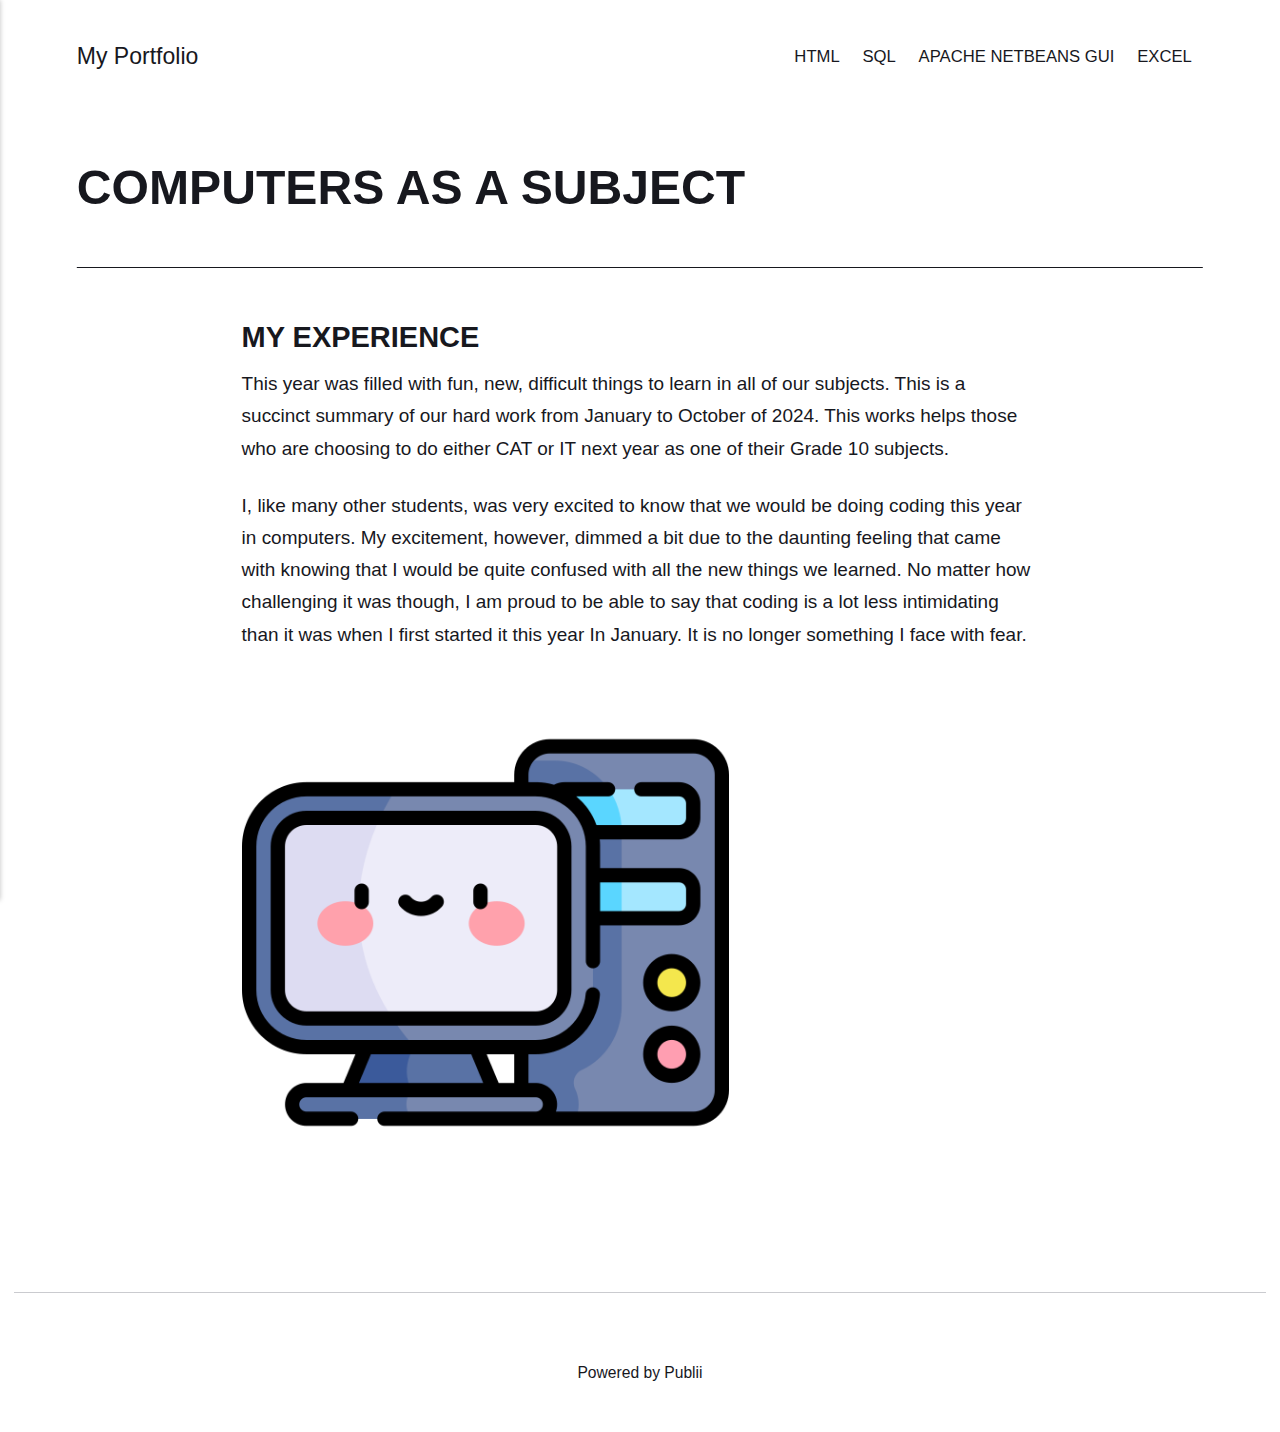
<file: index.html>
<!DOCTYPE html><html lang="en-gb"><head><meta charset="utf-8"><meta http-equiv="X-UA-Compatible" content="IE=edge"><meta name="viewport" content="width=device-width,initial-scale=1"><title>COMPUTERS AS A SUBJECT - My Portfolio</title><meta name="description" content="MY EXPERIENCE This year was filled with fun, new, difficult things to learn in all of our subjects. This is a succinct summary of our hard work from January to October of 2024. This works helps those who are choosing to do either CAT or&hellip;"><meta name="generator" content="Publii Open-Source CMS for Static Site"><link rel="canonical" href="https://velugqame.github.io/myportfolio/"><link rel="alternate" type="application/atom+xml" href="https://velugqame.github.io/myportfolio/feed.xml"><link rel="alternate" type="application/json" href="https://velugqame.github.io/myportfolio/feed.json"><meta property="og:title" content="COMPUTERS AS A SUBJECT"><meta property="og:site_name" content="My Portfolio"><meta property="og:description" content="MY EXPERIENCE This year was filled with fun, new, difficult things to learn in all of our subjects. This is a succinct summary of our hard work from January to October of 2024. This works helps those who are choosing to do either CAT or&hellip;"><meta property="og:url" content="https://velugqame.github.io/myportfolio/computers.html"><meta property="og:type" content="article"><link rel="stylesheet" href="https://velugqame.github.io/myportfolio/assets/css/style.css?v=d01a82cb4ceb34d5d99850dd605e3a26"><script type="application/ld+json">{"@context":"http://schema.org","@type":"Article","mainEntityOfPage":{"@type":"WebPage","@id":"https://velugqame.github.io/myportfolio/"},"headline":"COMPUTERS AS A SUBJECT","datePublished":"2024-10-14T11:41","dateModified":"2024-10-25T10:19","description":"MY EXPERIENCE This year was filled with fun, new, difficult things to learn in all of our subjects. This is a succinct summary of our hard work from January to October of 2024. This works helps those who are choosing to do either CAT or&hellip;","author":{"@type":"Person","name":"Vel'ugqame Mgudlwa","url":"https://velugqame.github.io/myportfolio/authors/velugqame-mgudlwa/"},"publisher":{"@type":"Organization","name":"Vel'ugqame Mgudlwa"}}</script><noscript><style>img[loading] {
                    opacity: 1;
                }</style></noscript></head><body class="page-template"><header class="top js-header"><a class="logo" href="https://velugqame.github.io/myportfolio/">My Portfolio</a><nav class="navbar js-navbar"><button class="navbar__toggle js-toggle" aria-label="Menu" aria-haspopup="true" aria-expanded="false"><span class="navbar__toggle-box"><span class="navbar__toggle-inner">Menu</span></span></button><ul class="navbar__menu"><li><a href="https://velugqame.github.io/myportfolio/the-real-work.html" target="_self">HTML</a></li><li><a href="https://velugqame.github.io/myportfolio/sql.html" target="_self">SQL</a></li><li><a href="https://velugqame.github.io/myportfolio/java.html" target="_self">APACHE NETBEANS GUI</a></li><li><a href="https://velugqame.github.io/myportfolio/excel-functions.html" target="_self">EXCEL</a></li></ul></nav></header><main class="page"><article class="content"><div class="hero hero--noimage"><header class="hero__content"><div class="wrapper"><h1>COMPUTERS AS A SUBJECT</h1></div></header></div><div class="entry-wrapper content__entry"><h3>MY EXPERIENCE</h3><p>This year was filled with fun, new, difficult things to learn in all of our subjects. This is a succinct summary of our hard work from January to October of 2024. This works helps those who are choosing to do either CAT or IT next year as one of their Grade 10 subjects.</p><p>I, like many other students, was very excited to know that we would be doing coding this year in computers. My excitement, however, dimmed a bit due to the daunting feeling that came with knowing that I would be quite confused with all the new things we learned. No matter how challenging it was though, I am proud to be able to say that coding is a lot less intimidating than it was when I first started it this year In January. It is no longer something I face with fear.</p><figure class="post__image"><img loading="lazy" src="https://velugqame.github.io/myportfolio/media/posts/4/computer.png" alt="" width="487" height="487" sizes="(max-width: 1920px) 100vw, 1920px" srcset="https://velugqame.github.io/myportfolio/media/posts/4/responsive/computer-xs.png 640w, https://velugqame.github.io/myportfolio/media/posts/4/responsive/computer-sm.png 768w, https://velugqame.github.io/myportfolio/media/posts/4/responsive/computer-md.png 1024w, https://velugqame.github.io/myportfolio/media/posts/4/responsive/computer-lg.png 1366w, https://velugqame.github.io/myportfolio/media/posts/4/responsive/computer-xl.png 1600w, https://velugqame.github.io/myportfolio/media/posts/4/responsive/computer-2xl.png 1920w"></figure></div></article></main><footer class="footer"><div class="wrapper"><div class="footer__copyright"><p>Powered by Publii</p></div><button onclick="backToTopFunction()" id="backToTop" class="footer__bttop" aria-label="Back to top" title="Back to top"><svg width="20" height="20"><use xlink:href="https://velugqame.github.io/myportfolio/assets/svg/svg-map.svg#toparrow"/></svg></button></div></footer><script defer="defer" src="https://velugqame.github.io/myportfolio/assets/js/scripts.min.js?v=ffcbea6c02c8178d10092962b235a5b0"></script><script>window.publiiThemeMenuConfig={mobileMenuMode:'sidebar',animationSpeed:300,submenuWidth: 'auto',doubleClickTime:500,mobileMenuExpandableSubmenus:true,relatedContainerForOverlayMenuSelector:'.top'};</script><script>var images = document.querySelectorAll('img[loading]');
        for (var i = 0; i < images.length; i++) {
            if (images[i].complete) {
                images[i].classList.add('is-loaded');
            } else {
                images[i].addEventListener('load', function () {
                    this.classList.add('is-loaded');
                }, false);
            }
        }</script></body></html>
</file>
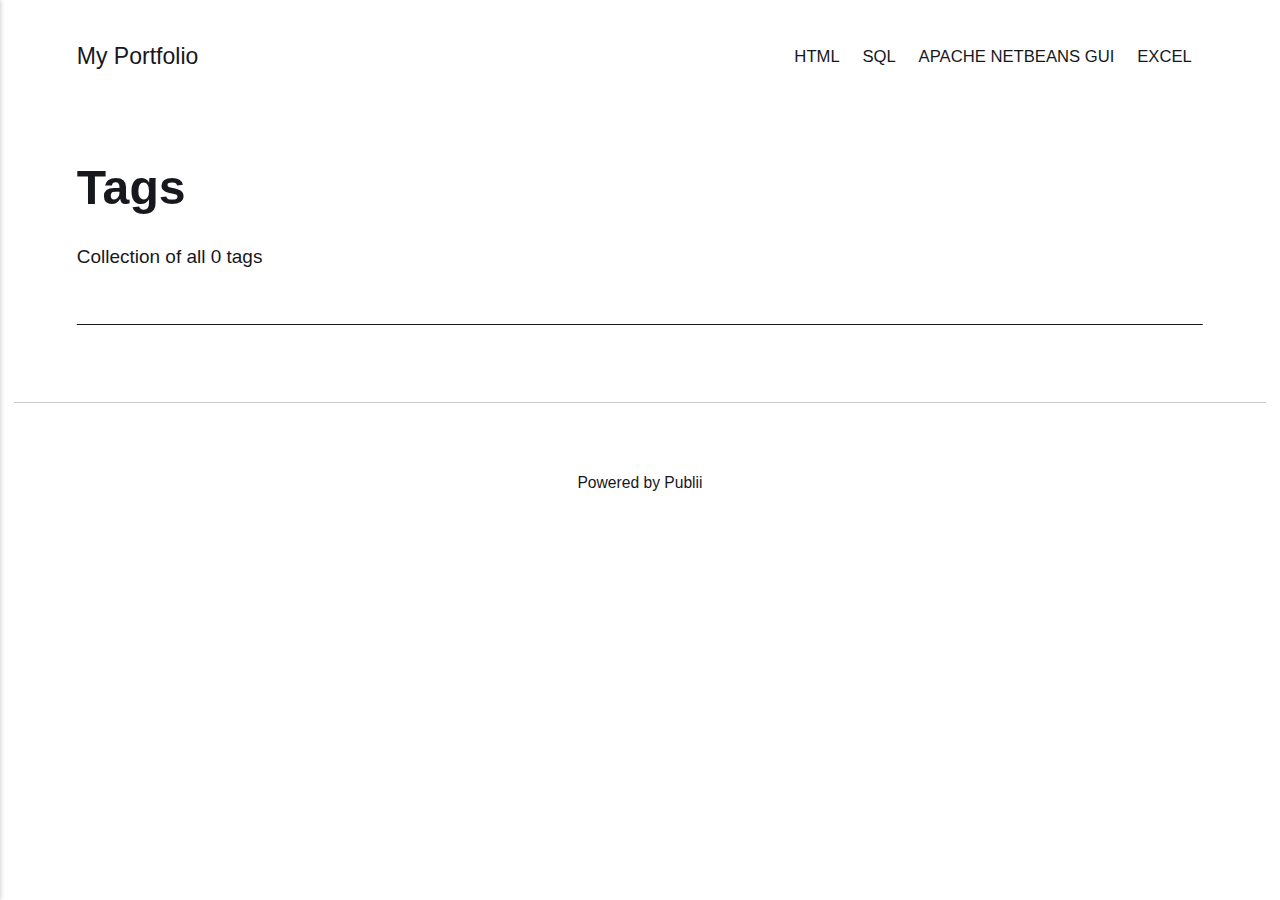
<file: tags/index.html>
<!DOCTYPE html><html lang="en-gb"><head><meta charset="utf-8"><meta http-equiv="X-UA-Compatible" content="IE=edge"><meta name="viewport" content="width=device-width,initial-scale=1"><title>All tags - My Portfolio</title><meta name="robots" content="noindex, follow"><meta name="generator" content="Publii Open-Source CMS for Static Site"><link rel="alternate" type="application/atom+xml" href="https://velugqame.github.io/myportfolio/feed.xml"><link rel="alternate" type="application/json" href="https://velugqame.github.io/myportfolio/feed.json"><meta property="og:title" content="My Portfolio"><meta property="og:site_name" content="My Portfolio"><meta property="og:description" content=""><meta property="og:url" content="https://velugqame.github.io/myportfolio/tags/"><meta property="og:type" content="website"><link rel="stylesheet" href="https://velugqame.github.io/myportfolio/assets/css/style.css?v=d01a82cb4ceb34d5d99850dd605e3a26"><script type="application/ld+json">{"@context":"http://schema.org","@type":"Organization","name":"My Portfolio","url":"https://velugqame.github.io/myportfolio/"}</script><noscript><style>img[loading] {
                    opacity: 1;
                }</style></noscript></head><body class="tags-template"><header class="top js-header"><a class="logo" href="https://velugqame.github.io/myportfolio/">My Portfolio</a><nav class="navbar js-navbar"><button class="navbar__toggle js-toggle" aria-label="Menu" aria-haspopup="true" aria-expanded="false"><span class="navbar__toggle-box"><span class="navbar__toggle-inner">Menu</span></span></button><ul class="navbar__menu"><li><a href="https://velugqame.github.io/myportfolio/the-real-work.html" target="_self">HTML</a></li><li><a href="https://velugqame.github.io/myportfolio/sql.html" target="_self">SQL</a></li><li><a href="https://velugqame.github.io/myportfolio/java.html" target="_self">APACHE NETBEANS GUI</a></li><li><a href="https://velugqame.github.io/myportfolio/excel-functions.html" target="_self">EXCEL</a></li></ul></nav></header><main class="page page--tags"><div class="hero hero--noimage"><header class="hero__content"><div class="wrapper"><h1>Tags</h1><p class="page__desc">Collection of all 0 tags</p></div></header></div><div class="wrapper"><ul class="feed feed--grid"></ul></div></main><footer class="footer"><div class="wrapper"><div class="footer__copyright"><p>Powered by Publii</p></div><button onclick="backToTopFunction()" id="backToTop" class="footer__bttop" aria-label="Back to top" title="Back to top"><svg width="20" height="20"><use xlink:href="https://velugqame.github.io/myportfolio/assets/svg/svg-map.svg#toparrow"/></svg></button></div></footer><script defer="defer" src="https://velugqame.github.io/myportfolio/assets/js/scripts.min.js?v=ffcbea6c02c8178d10092962b235a5b0"></script><script>window.publiiThemeMenuConfig={mobileMenuMode:'sidebar',animationSpeed:300,submenuWidth: 'auto',doubleClickTime:500,mobileMenuExpandableSubmenus:true,relatedContainerForOverlayMenuSelector:'.top'};</script><script>var images = document.querySelectorAll('img[loading]');
        for (var i = 0; i < images.length; i++) {
            if (images[i].complete) {
                images[i].classList.add('is-loaded');
            } else {
                images[i].addEventListener('load', function () {
                    this.classList.add('is-loaded');
                }, false);
            }
        }</script></body></html>
</file>
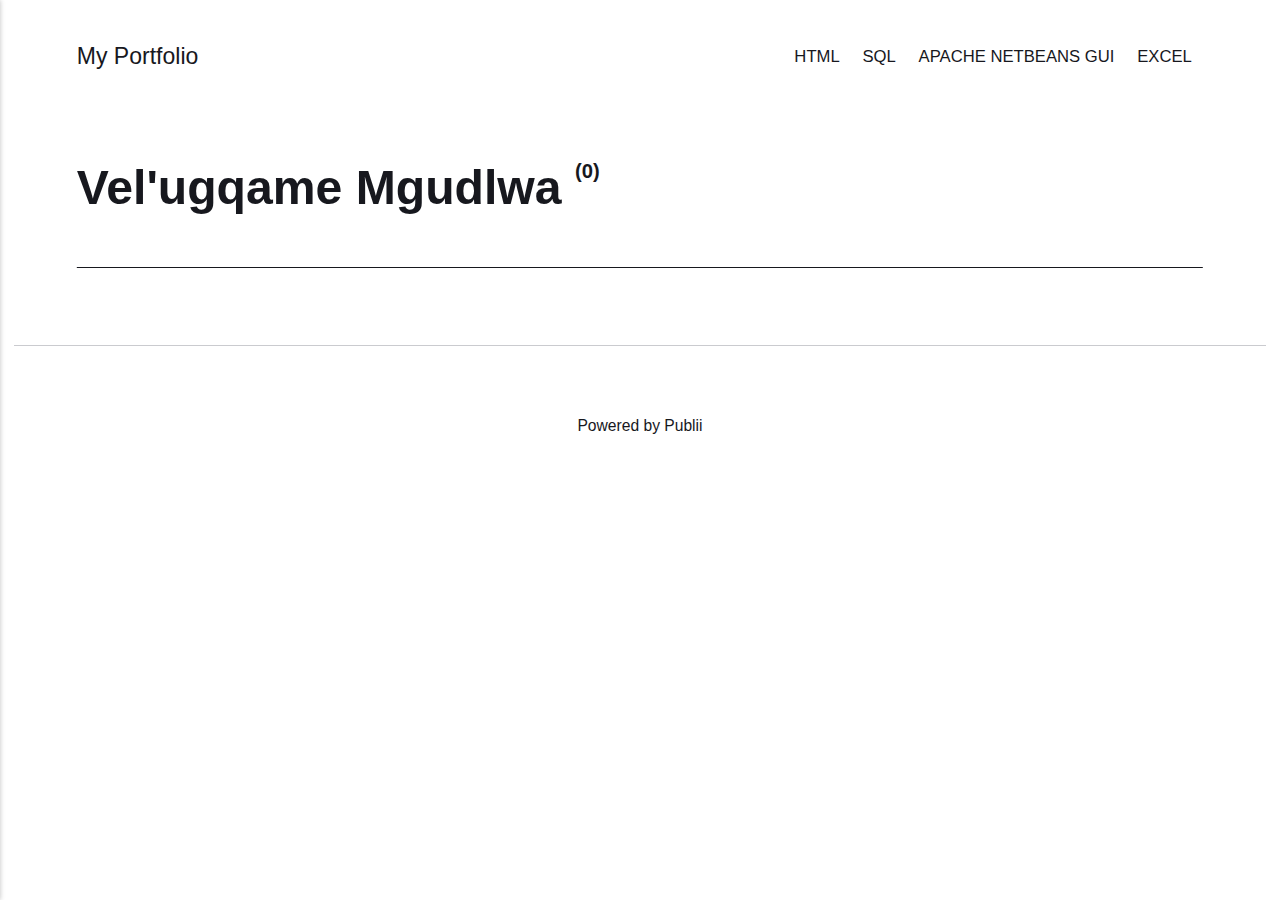
<file: authors/velugqame-mgudlwa/index.html>
<!DOCTYPE html><html lang="en-gb"><head><meta charset="utf-8"><meta http-equiv="X-UA-Compatible" content="IE=edge"><meta name="viewport" content="width=device-width,initial-scale=1"><title>Author: Vel&#x27;ugqame Mgudlwa - My Portfolio</title><meta name="robots" content="noindex, follow"><meta name="generator" content="Publii Open-Source CMS for Static Site"><link rel="alternate" type="application/atom+xml" href="https://velugqame.github.io/myportfolio/feed.xml"><link rel="alternate" type="application/json" href="https://velugqame.github.io/myportfolio/feed.json"><meta property="og:title" content="Vel'ugqame Mgudlwa"><meta property="og:site_name" content="My Portfolio"><meta property="og:description" content=""><meta property="og:url" content="https://velugqame.github.io/myportfolio/authors/velugqame-mgudlwa/"><meta property="og:type" content="website"><link rel="stylesheet" href="https://velugqame.github.io/myportfolio/assets/css/style.css?v=d01a82cb4ceb34d5d99850dd605e3a26"><script type="application/ld+json">{"@context":"http://schema.org","@type":"Organization","name":"My Portfolio","url":"https://velugqame.github.io/myportfolio/"}</script><noscript><style>img[loading] {
                    opacity: 1;
                }</style></noscript></head><body class="author-template"><header class="top js-header"><a class="logo" href="https://velugqame.github.io/myportfolio/">My Portfolio</a><nav class="navbar js-navbar"><button class="navbar__toggle js-toggle" aria-label="Menu" aria-haspopup="true" aria-expanded="false"><span class="navbar__toggle-box"><span class="navbar__toggle-inner">Menu</span></span></button><ul class="navbar__menu"><li><a href="https://velugqame.github.io/myportfolio/the-real-work.html" target="_self">HTML</a></li><li><a href="https://velugqame.github.io/myportfolio/sql.html" target="_self">SQL</a></li><li><a href="https://velugqame.github.io/myportfolio/java.html" target="_self">APACHE NETBEANS GUI</a></li><li><a href="https://velugqame.github.io/myportfolio/excel-functions.html" target="_self">EXCEL</a></li></ul></nav></header><main class="page page--author"><div class="hero hero--noimage"><header class="hero__content"><div class="wrapper page--author__wrapper"><div><h1>Vel&#x27;ugqame Mgudlwa <sup>(0)</sup></h1></div></div></header></div><div class="wrapper feed"></div></main><footer class="footer"><div class="wrapper"><div class="footer__copyright"><p>Powered by Publii</p></div><button onclick="backToTopFunction()" id="backToTop" class="footer__bttop" aria-label="Back to top" title="Back to top"><svg width="20" height="20"><use xlink:href="https://velugqame.github.io/myportfolio/assets/svg/svg-map.svg#toparrow"/></svg></button></div></footer><script defer="defer" src="https://velugqame.github.io/myportfolio/assets/js/scripts.min.js?v=ffcbea6c02c8178d10092962b235a5b0"></script><script>window.publiiThemeMenuConfig={mobileMenuMode:'sidebar',animationSpeed:300,submenuWidth: 'auto',doubleClickTime:500,mobileMenuExpandableSubmenus:true,relatedContainerForOverlayMenuSelector:'.top'};</script><script>var images = document.querySelectorAll('img[loading]');
        for (var i = 0; i < images.length; i++) {
            if (images[i].complete) {
                images[i].classList.add('is-loaded');
            } else {
                images[i].addEventListener('load', function () {
                    this.classList.add('is-loaded');
                }, false);
            }
        }</script></body></html>
</file>
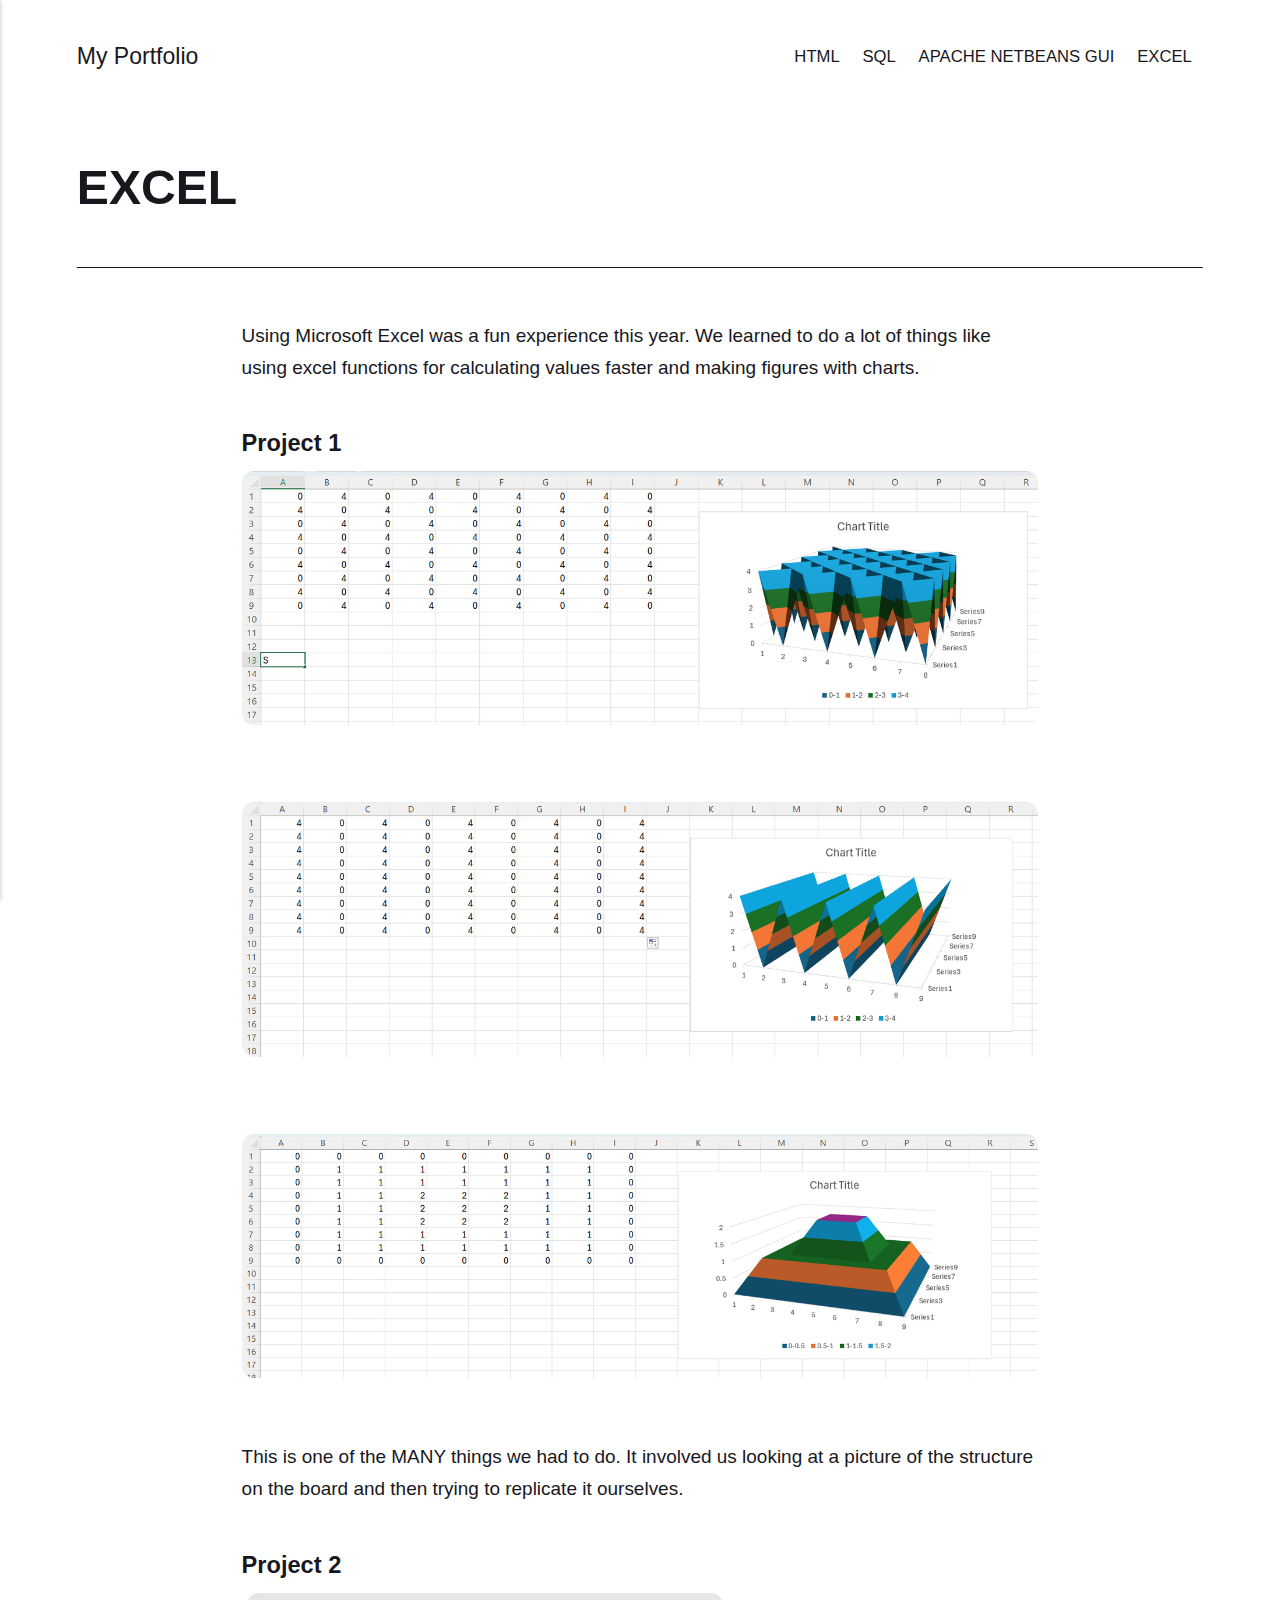
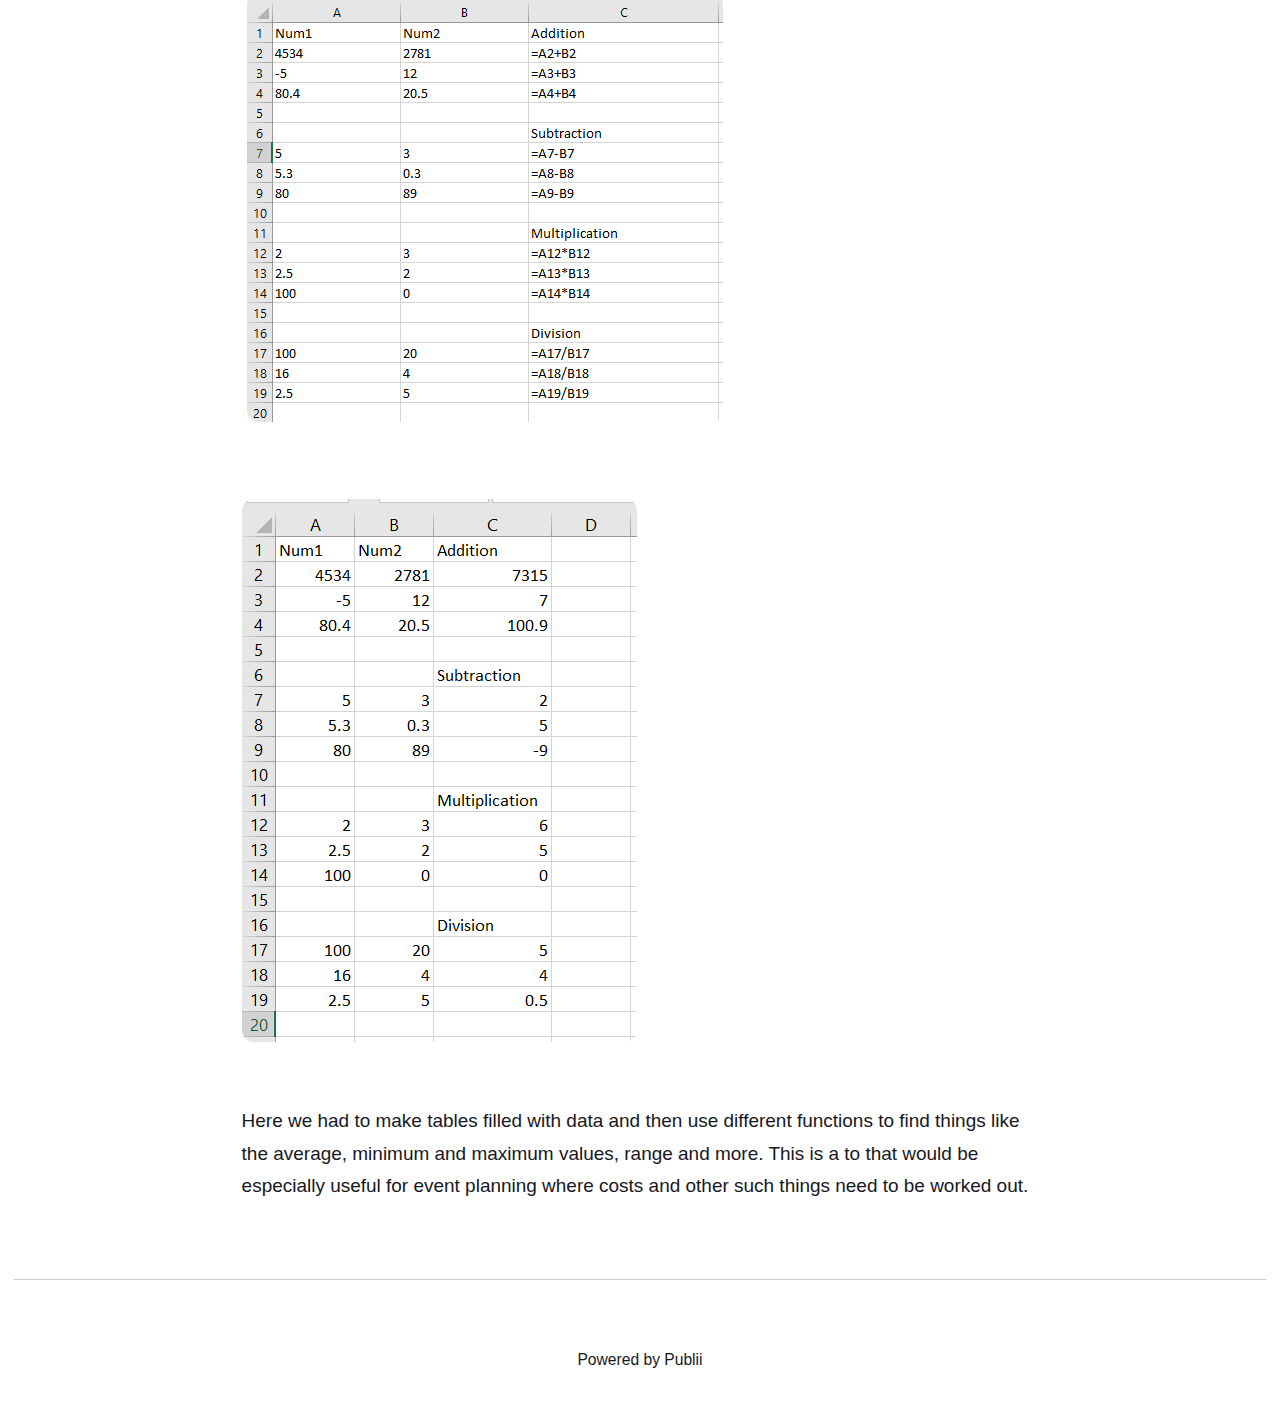
<file: excel-functions.html>
<!DOCTYPE html><html lang="en-gb"><head><meta charset="utf-8"><meta http-equiv="X-UA-Compatible" content="IE=edge"><meta name="viewport" content="width=device-width,initial-scale=1"><title>EXCEL - My Portfolio</title><meta name="description" content="Using Microsoft Excel was a fun experience this year. We learned to do a lot of things like using excel functions for calculating values faster and making figures with charts. This is one of the MANY things we had to do. It involved us looking&hellip;"><meta name="generator" content="Publii Open-Source CMS for Static Site"><link rel="canonical" href="https://velugqame.github.io/myportfolio/excel-functions.html"><link rel="alternate" type="application/atom+xml" href="https://velugqame.github.io/myportfolio/feed.xml"><link rel="alternate" type="application/json" href="https://velugqame.github.io/myportfolio/feed.json"><meta property="og:title" content="EXCEL"><meta property="og:site_name" content="My Portfolio"><meta property="og:description" content="Using Microsoft Excel was a fun experience this year. We learned to do a lot of things like using excel functions for calculating values faster and making figures with charts. This is one of the MANY things we had to do. It involved us looking&hellip;"><meta property="og:url" content="https://velugqame.github.io/myportfolio/excel-functions.html"><meta property="og:type" content="article"><link rel="stylesheet" href="https://velugqame.github.io/myportfolio/assets/css/style.css?v=d01a82cb4ceb34d5d99850dd605e3a26"><script type="application/ld+json">{"@context":"http://schema.org","@type":"Article","mainEntityOfPage":{"@type":"WebPage","@id":"https://velugqame.github.io/myportfolio/excel-functions.html"},"headline":"EXCEL","datePublished":"2024-10-25T09:43","dateModified":"2024-10-25T10:53","description":"Using Microsoft Excel was a fun experience this year. We learned to do a lot of things like using excel functions for calculating values faster and making figures with charts. This is one of the MANY things we had to do. It involved us looking&hellip;","author":{"@type":"Person","name":"Vel'ugqame Mgudlwa","url":"https://velugqame.github.io/myportfolio/authors/velugqame-mgudlwa/"},"publisher":{"@type":"Organization","name":"Vel'ugqame Mgudlwa"}}</script><noscript><style>img[loading] {
                    opacity: 1;
                }</style></noscript></head><body class="page-template"><header class="top js-header"><a class="logo" href="https://velugqame.github.io/myportfolio/">My Portfolio</a><nav class="navbar js-navbar"><button class="navbar__toggle js-toggle" aria-label="Menu" aria-haspopup="true" aria-expanded="false"><span class="navbar__toggle-box"><span class="navbar__toggle-inner">Menu</span></span></button><ul class="navbar__menu"><li><a href="https://velugqame.github.io/myportfolio/the-real-work.html" target="_self">HTML</a></li><li><a href="https://velugqame.github.io/myportfolio/sql.html" target="_self">SQL</a></li><li><a href="https://velugqame.github.io/myportfolio/java.html" target="_self">APACHE NETBEANS GUI</a></li><li class="active"><a href="https://velugqame.github.io/myportfolio/excel-functions.html" target="_self">EXCEL</a></li></ul></nav></header><main class="page"><article class="content"><div class="hero hero--noimage"><header class="hero__content"><div class="wrapper"><h1>EXCEL</h1></div></header></div><div class="entry-wrapper content__entry"><p>Using Microsoft Excel was a fun experience this year. We learned to do a lot of things like using excel functions for calculating values faster and making figures with charts.</p><h4>Project 1</h4><figure class="post__image"><img style="color: var(--text-primary-color); font-family: var(--editor-font-family); font-size: inherit; font-weight: var(--font-weight-normal); outline: 3px solid rgba(var(--color-primary-rgb), 0.55) !important;" src="https://velugqame.github.io/myportfolio/media/posts/6/Screenshot-2024-03-04-113605.png" alt="" width="1402" height="446" sizes="(max-width: 1920px) 100vw, 1920px" srcset="https://velugqame.github.io/myportfolio/media/posts/6/responsive/Screenshot-2024-03-04-113605-xs.png 640w, https://velugqame.github.io/myportfolio/media/posts/6/responsive/Screenshot-2024-03-04-113605-sm.png 768w, https://velugqame.github.io/myportfolio/media/posts/6/responsive/Screenshot-2024-03-04-113605-md.png 1024w, https://velugqame.github.io/myportfolio/media/posts/6/responsive/Screenshot-2024-03-04-113605-lg.png 1366w, https://velugqame.github.io/myportfolio/media/posts/6/responsive/Screenshot-2024-03-04-113605-xl.png 1600w, https://velugqame.github.io/myportfolio/media/posts/6/responsive/Screenshot-2024-03-04-113605-2xl.png 1920w"></figure><figure class="post__image"><img loading="lazy" src="https://velugqame.github.io/myportfolio/media/posts/6/Screenshot-2024-03-04-113017.png" alt="" width="1430" height="456" sizes="(max-width: 1920px) 100vw, 1920px" srcset="https://velugqame.github.io/myportfolio/media/posts/6/responsive/Screenshot-2024-03-04-113017-xs.png 640w, https://velugqame.github.io/myportfolio/media/posts/6/responsive/Screenshot-2024-03-04-113017-sm.png 768w, https://velugqame.github.io/myportfolio/media/posts/6/responsive/Screenshot-2024-03-04-113017-md.png 1024w, https://velugqame.github.io/myportfolio/media/posts/6/responsive/Screenshot-2024-03-04-113017-lg.png 1366w, https://velugqame.github.io/myportfolio/media/posts/6/responsive/Screenshot-2024-03-04-113017-xl.png 1600w, https://velugqame.github.io/myportfolio/media/posts/6/responsive/Screenshot-2024-03-04-113017-2xl.png 1920w"></figure><figure class="post__image"><img loading="lazy" src="https://velugqame.github.io/myportfolio/media/posts/6/Screenshot-2024-03-04-112753.png" alt="" width="1470" height="450" sizes="(max-width: 1920px) 100vw, 1920px" srcset="https://velugqame.github.io/myportfolio/media/posts/6/responsive/Screenshot-2024-03-04-112753-xs.png 640w, https://velugqame.github.io/myportfolio/media/posts/6/responsive/Screenshot-2024-03-04-112753-sm.png 768w, https://velugqame.github.io/myportfolio/media/posts/6/responsive/Screenshot-2024-03-04-112753-md.png 1024w, https://velugqame.github.io/myportfolio/media/posts/6/responsive/Screenshot-2024-03-04-112753-lg.png 1366w, https://velugqame.github.io/myportfolio/media/posts/6/responsive/Screenshot-2024-03-04-112753-xl.png 1600w, https://velugqame.github.io/myportfolio/media/posts/6/responsive/Screenshot-2024-03-04-112753-2xl.png 1920w"></figure><p>This is one of the MANY things we had to do. It involved us looking at a picture of the structure on the board and then trying to replicate it ourselves.</p><h4>Project 2</h4><figure class="post__image"> <img src="https://velugqame.github.io/myportfolio/media/posts/6/Screenshot-2024-03-01-095318.png" alt="" width="476" height="429" sizes="(max-width: 1920px) 100vw, 1920px" srcset="https://velugqame.github.io/myportfolio/media/posts/6/responsive/Screenshot-2024-03-01-095318-xs.png 640w, https://velugqame.github.io/myportfolio/media/posts/6/responsive/Screenshot-2024-03-01-095318-sm.png 768w, https://velugqame.github.io/myportfolio/media/posts/6/responsive/Screenshot-2024-03-01-095318-md.png 1024w, https://velugqame.github.io/myportfolio/media/posts/6/responsive/Screenshot-2024-03-01-095318-lg.png 1366w, https://velugqame.github.io/myportfolio/media/posts/6/responsive/Screenshot-2024-03-01-095318-xl.png 1600w, https://velugqame.github.io/myportfolio/media/posts/6/responsive/Screenshot-2024-03-01-095318-2xl.png 1920w"></figure><figure class="post__image"><img loading="lazy" src="https://velugqame.github.io/myportfolio/media/posts/6/Screenshot-2024-03-01-102707-2.png" alt="" width="395" height="543" sizes="(max-width: 1920px) 100vw, 1920px" srcset="https://velugqame.github.io/myportfolio/media/posts/6/responsive/Screenshot-2024-03-01-102707-2-xs.png 640w, https://velugqame.github.io/myportfolio/media/posts/6/responsive/Screenshot-2024-03-01-102707-2-sm.png 768w, https://velugqame.github.io/myportfolio/media/posts/6/responsive/Screenshot-2024-03-01-102707-2-md.png 1024w, https://velugqame.github.io/myportfolio/media/posts/6/responsive/Screenshot-2024-03-01-102707-2-lg.png 1366w, https://velugqame.github.io/myportfolio/media/posts/6/responsive/Screenshot-2024-03-01-102707-2-xl.png 1600w, https://velugqame.github.io/myportfolio/media/posts/6/responsive/Screenshot-2024-03-01-102707-2-2xl.png 1920w"></figure><p>Here we had to make tables filled with data and then use different functions to find things like the average, minimum and maximum values, range and more. This is a to that would be especially useful for event planning where costs and other such things need to be worked out.</p></div></article></main><footer class="footer"><div class="wrapper"><div class="footer__copyright"><p>Powered by Publii</p></div><button onclick="backToTopFunction()" id="backToTop" class="footer__bttop" aria-label="Back to top" title="Back to top"><svg width="20" height="20"><use xlink:href="https://velugqame.github.io/myportfolio/assets/svg/svg-map.svg#toparrow"/></svg></button></div></footer><script defer="defer" src="https://velugqame.github.io/myportfolio/assets/js/scripts.min.js?v=ffcbea6c02c8178d10092962b235a5b0"></script><script>window.publiiThemeMenuConfig={mobileMenuMode:'sidebar',animationSpeed:300,submenuWidth: 'auto',doubleClickTime:500,mobileMenuExpandableSubmenus:true,relatedContainerForOverlayMenuSelector:'.top'};</script><script>var images = document.querySelectorAll('img[loading]');
        for (var i = 0; i < images.length; i++) {
            if (images[i].complete) {
                images[i].classList.add('is-loaded');
            } else {
                images[i].addEventListener('load', function () {
                    this.classList.add('is-loaded');
                }, false);
            }
        }</script></body></html>
</file>
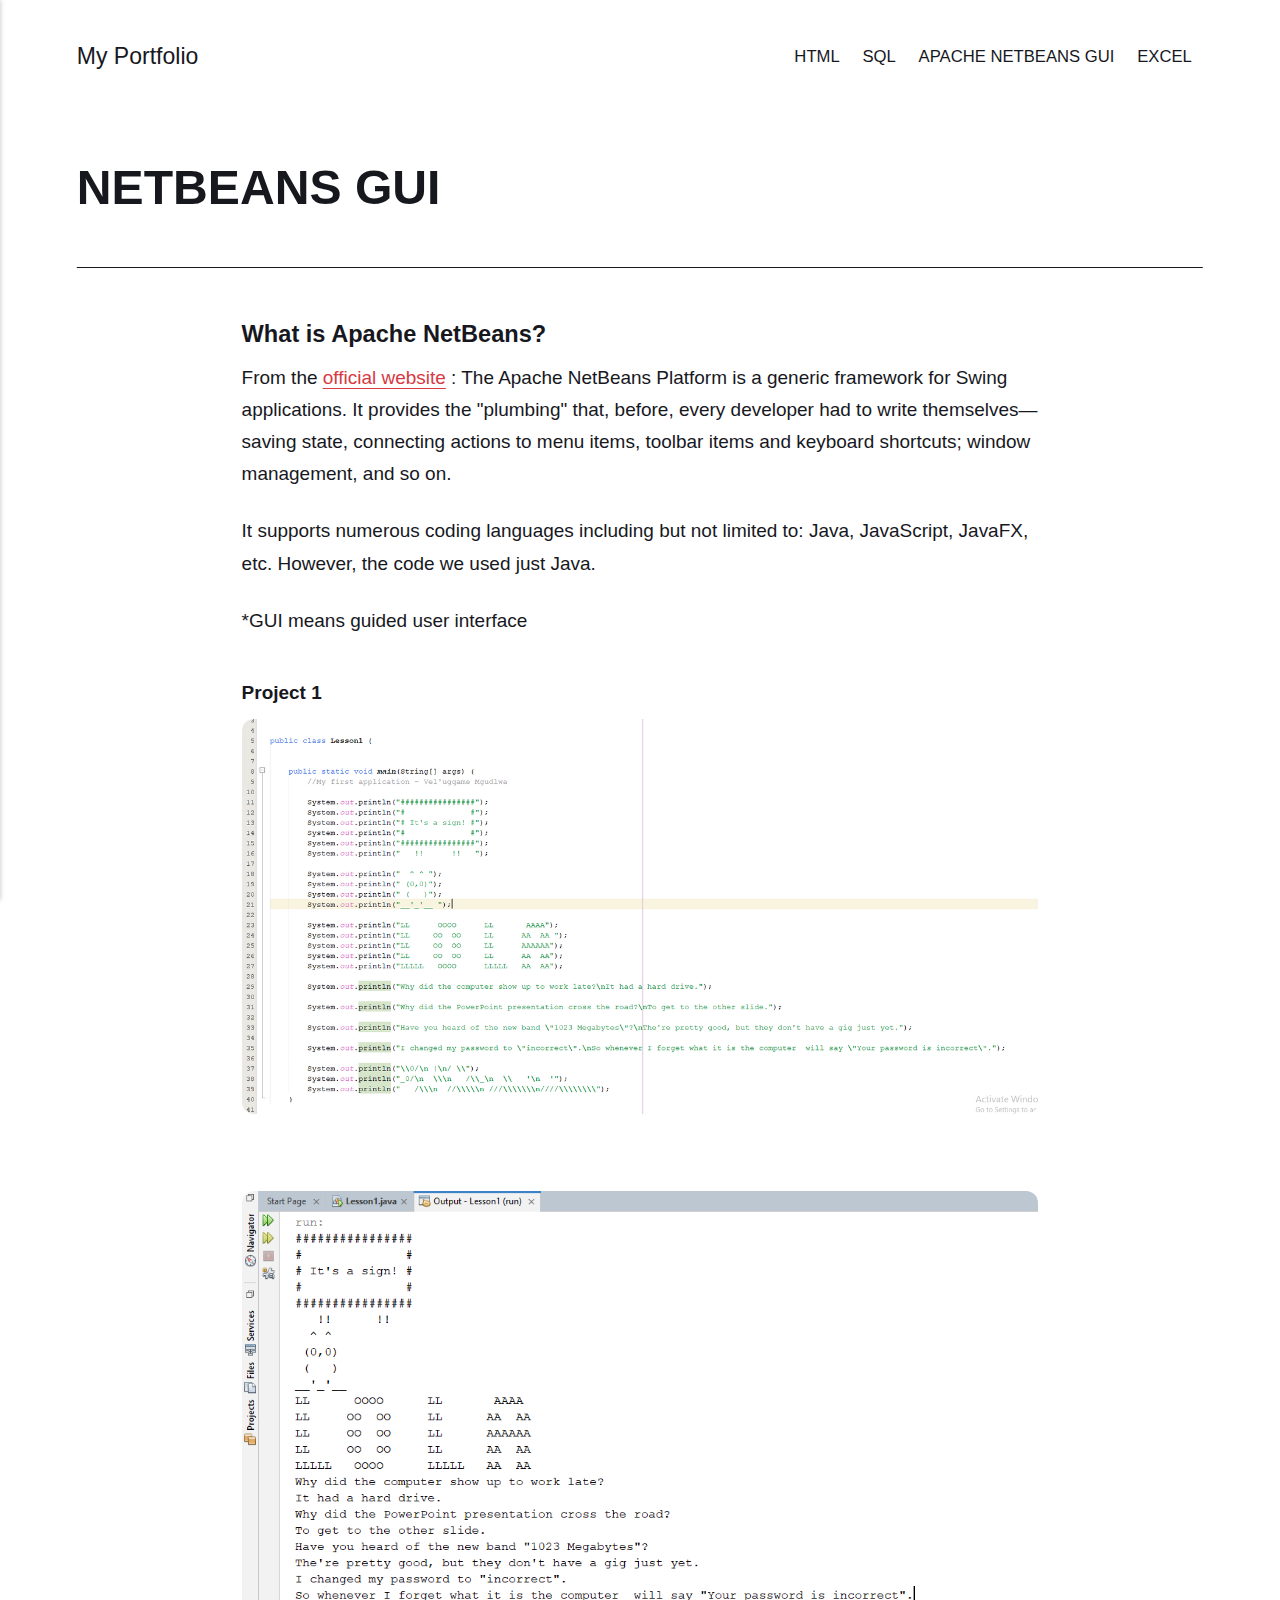
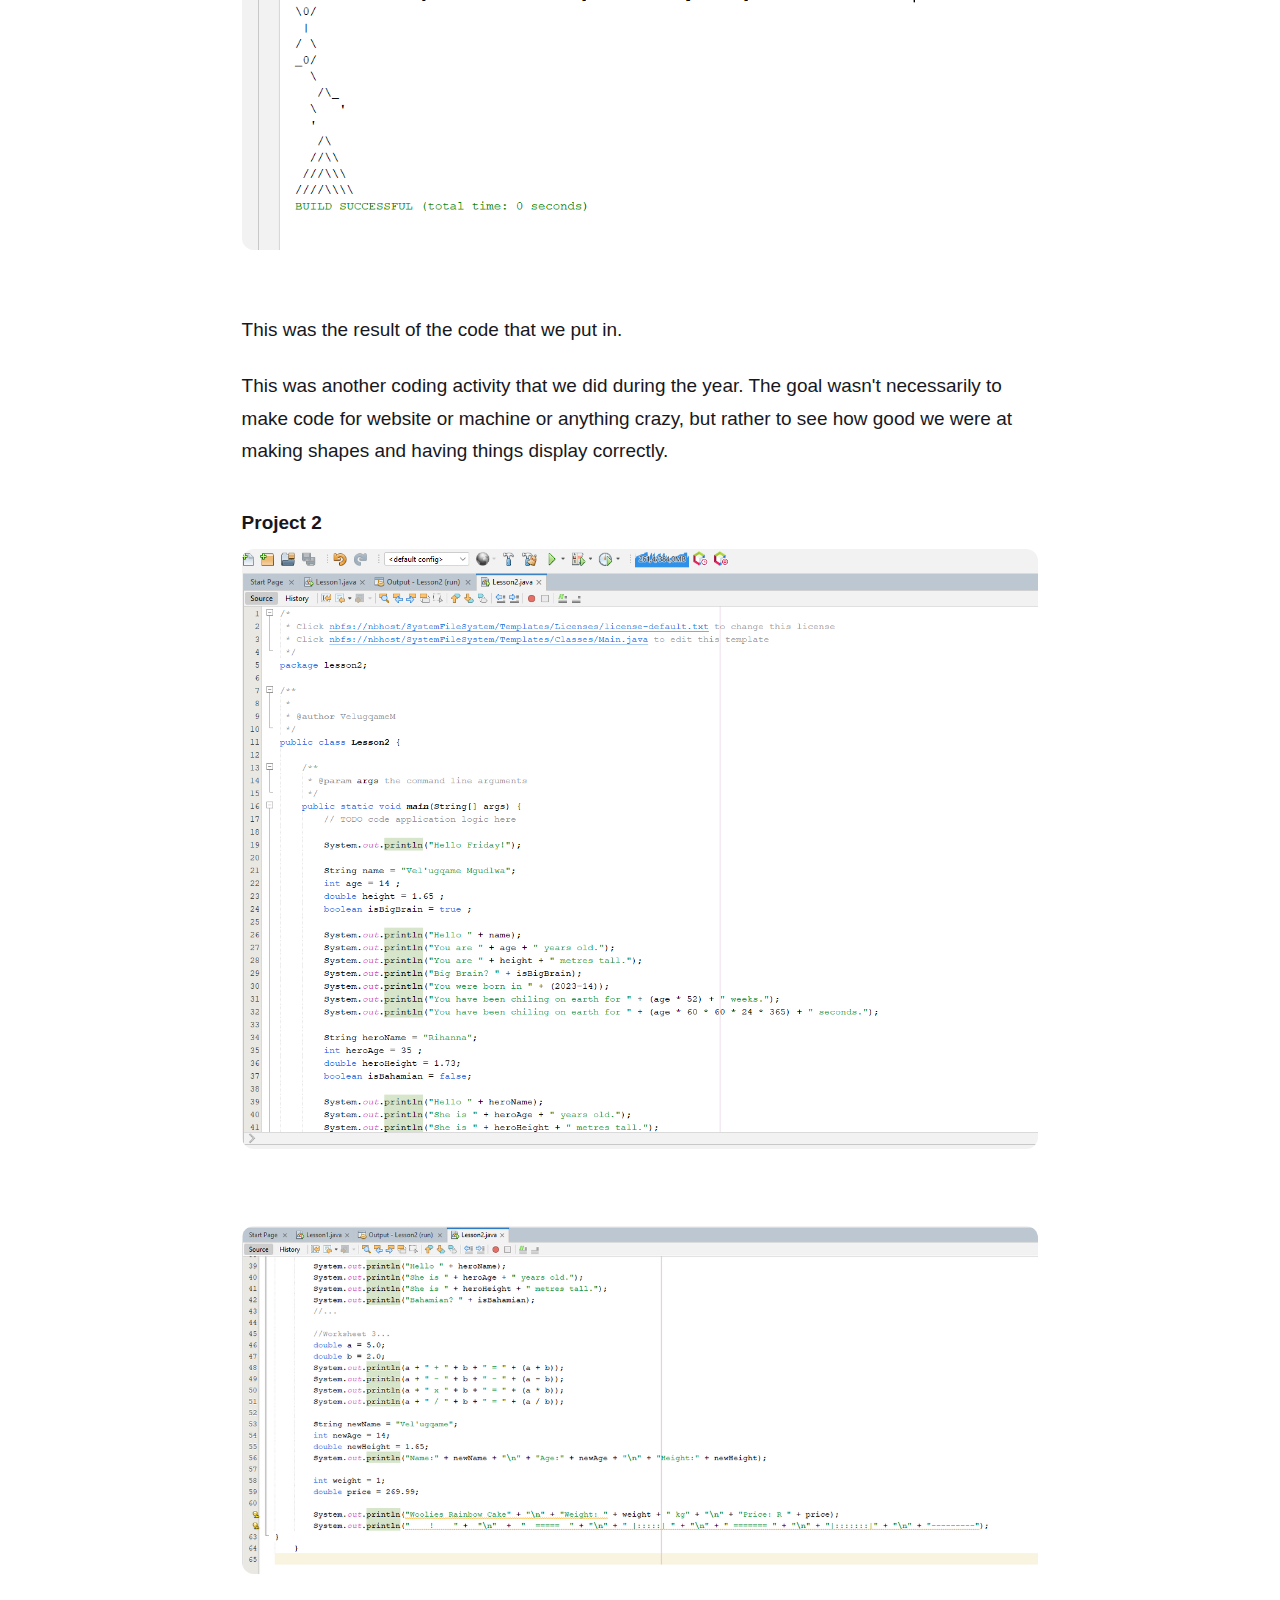
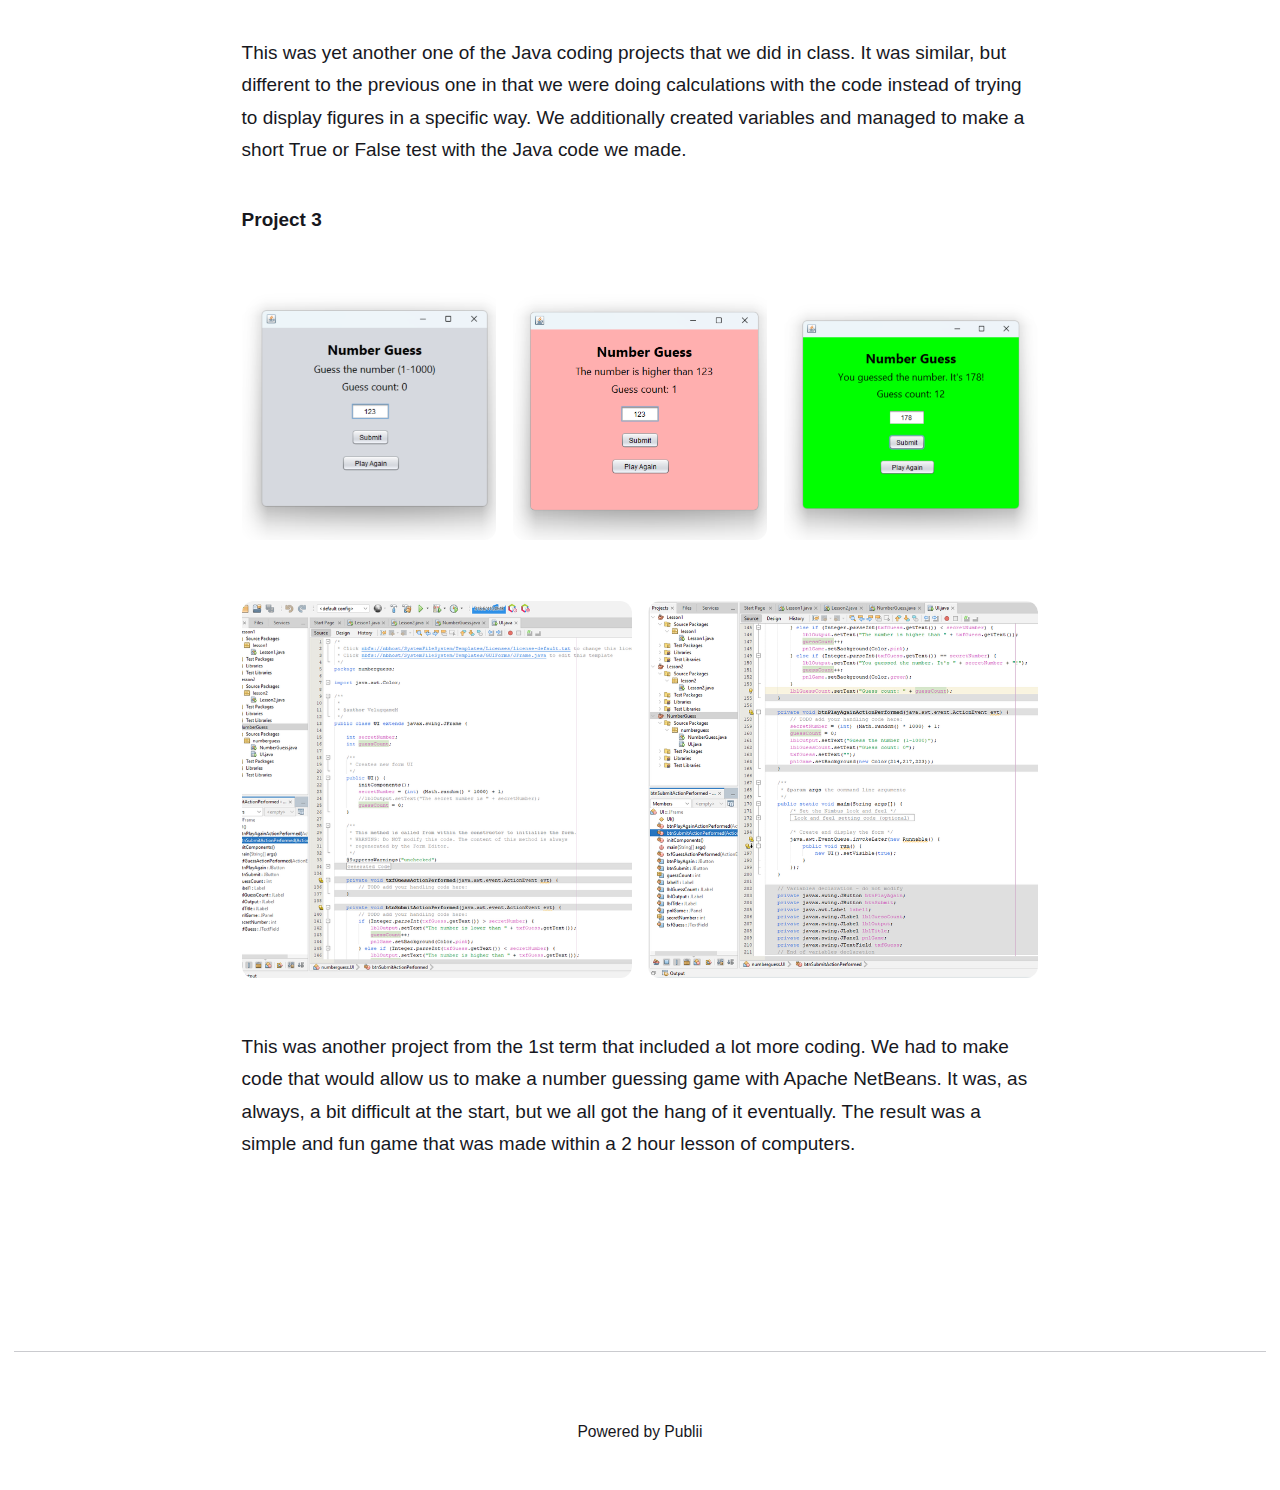
<file: java.html>
<!DOCTYPE html><html lang="en-gb"><head><meta charset="utf-8"><meta http-equiv="X-UA-Compatible" content="IE=edge"><meta name="viewport" content="width=device-width,initial-scale=1"><title>NETBEANS GUI - My Portfolio</title><meta name="description" content="What is Apache NetBeans? From the official website : The Apache NetBeans Platform is a generic framework for Swing applications. It provides the 'plumbing' that, before, every developer had to write themselves—saving state, connecting actions to menu items, toolbar items and keyboard shortcuts; window management,&hellip;"><meta name="generator" content="Publii Open-Source CMS for Static Site"><link rel="canonical" href="https://velugqame.github.io/myportfolio/java.html"><link rel="alternate" type="application/atom+xml" href="https://velugqame.github.io/myportfolio/feed.xml"><link rel="alternate" type="application/json" href="https://velugqame.github.io/myportfolio/feed.json"><meta property="og:title" content="NETBEANS GUI"><meta property="og:site_name" content="My Portfolio"><meta property="og:description" content="What is Apache NetBeans? From the official website : The Apache NetBeans Platform is a generic framework for Swing applications. It provides the 'plumbing' that, before, every developer had to write themselves—saving state, connecting actions to menu items, toolbar items and keyboard shortcuts; window management,&hellip;"><meta property="og:url" content="https://velugqame.github.io/myportfolio/java.html"><meta property="og:type" content="article"><link rel="stylesheet" href="https://velugqame.github.io/myportfolio/assets/css/style.css?v=d01a82cb4ceb34d5d99850dd605e3a26"><link rel="stylesheet" href="https://velugqame.github.io/myportfolio/assets/css/photoswipe.css?v=366561c4c503c68e3af3389ac4d7fb8e"><script type="application/ld+json">{"@context":"http://schema.org","@type":"Article","mainEntityOfPage":{"@type":"WebPage","@id":"https://velugqame.github.io/myportfolio/java.html"},"headline":"NETBEANS GUI","datePublished":"2024-10-25T09:47","dateModified":"2024-10-25T10:51","description":"What is Apache NetBeans? From the official website : The Apache NetBeans Platform is a generic framework for Swing applications. It provides the 'plumbing' that, before, every developer had to write themselves—saving state, connecting actions to menu items, toolbar items and keyboard shortcuts; window management,&hellip;","author":{"@type":"Person","name":"Vel'ugqame Mgudlwa","url":"https://velugqame.github.io/myportfolio/authors/velugqame-mgudlwa/"},"publisher":{"@type":"Organization","name":"Vel'ugqame Mgudlwa"}}</script><noscript><style>img[loading] {
                    opacity: 1;
                }</style></noscript></head><body class="page-template"><header class="top js-header"><a class="logo" href="https://velugqame.github.io/myportfolio/">My Portfolio</a><nav class="navbar js-navbar"><button class="navbar__toggle js-toggle" aria-label="Menu" aria-haspopup="true" aria-expanded="false"><span class="navbar__toggle-box"><span class="navbar__toggle-inner">Menu</span></span></button><ul class="navbar__menu"><li><a href="https://velugqame.github.io/myportfolio/the-real-work.html" target="_self">HTML</a></li><li><a href="https://velugqame.github.io/myportfolio/sql.html" target="_self">SQL</a></li><li class="active"><a href="https://velugqame.github.io/myportfolio/java.html" target="_self">APACHE NETBEANS GUI</a></li><li><a href="https://velugqame.github.io/myportfolio/excel-functions.html" target="_self">EXCEL</a></li></ul></nav></header><main class="page"><article class="content"><div class="hero hero--noimage"><header class="hero__content"><div class="wrapper"><h1>NETBEANS GUI</h1></div></header></div><div class="entry-wrapper content__entry"><div class="paragraph"><h4>What is Apache NetBeans?</h4><p>From the <a href="https://netbeans.apache.org/front/main/about/" target="_blank" rel="noopener noreferrer">official website</a> : The Apache NetBeans Platform is a generic framework for Swing applications. It provides the "plumbing" that, before, every developer had to write themselves—saving state, connecting actions to menu items, toolbar items and keyboard shortcuts; window management, and so on.</p><p>It supports numerous coding languages including but not limited to: Java, JavaScript, JavaFX, etc. However, the code we used just Java.</p><p>*GUI means guided user interface</p></div><h6><strong>Project 1</strong></h6><figure class="post__image"><img loading="lazy" src="https://velugqame.github.io/myportfolio/media/posts/7/Screenshot-2024-02-05-123131.png" alt="" width="1709" height="848" sizes="(max-width: 1920px) 100vw, 1920px" srcset="https://velugqame.github.io/myportfolio/media/posts/7/responsive/Screenshot-2024-02-05-123131-xs.png 640w, https://velugqame.github.io/myportfolio/media/posts/7/responsive/Screenshot-2024-02-05-123131-sm.png 768w, https://velugqame.github.io/myportfolio/media/posts/7/responsive/Screenshot-2024-02-05-123131-md.png 1024w, https://velugqame.github.io/myportfolio/media/posts/7/responsive/Screenshot-2024-02-05-123131-lg.png 1366w, https://velugqame.github.io/myportfolio/media/posts/7/responsive/Screenshot-2024-02-05-123131-xl.png 1600w, https://velugqame.github.io/myportfolio/media/posts/7/responsive/Screenshot-2024-02-05-123131-2xl.png 1920w"></figure><figure class="post__image"><img loading="lazy" src="https://velugqame.github.io/myportfolio/media/posts/7/Screenshot-2024-02-05-123906.png" alt="" width="1081" height="894" sizes="(max-width: 1920px) 100vw, 1920px" srcset="https://velugqame.github.io/myportfolio/media/posts/7/responsive/Screenshot-2024-02-05-123906-xs.png 640w, https://velugqame.github.io/myportfolio/media/posts/7/responsive/Screenshot-2024-02-05-123906-sm.png 768w, https://velugqame.github.io/myportfolio/media/posts/7/responsive/Screenshot-2024-02-05-123906-md.png 1024w, https://velugqame.github.io/myportfolio/media/posts/7/responsive/Screenshot-2024-02-05-123906-lg.png 1366w, https://velugqame.github.io/myportfolio/media/posts/7/responsive/Screenshot-2024-02-05-123906-xl.png 1600w, https://velugqame.github.io/myportfolio/media/posts/7/responsive/Screenshot-2024-02-05-123906-2xl.png 1920w"></figure><p>This was the result of the code that we put in.</p><p>This was another coding activity that we did during the year. The goal wasn't necessarily to make code for website or machine or anything crazy, but rather to see how good we were at making shapes and having things display correctly. </p><h6>Project 2</h6><figure class="post__image"><img loading="lazy" src="https://velugqame.github.io/myportfolio/media/posts/7/Screenshot-2024-02-16-102436-3.png" alt="" width="1303" height="981" sizes="(max-width: 1920px) 100vw, 1920px" srcset="https://velugqame.github.io/myportfolio/media/posts/7/responsive/Screenshot-2024-02-16-102436-3-xs.png 640w, https://velugqame.github.io/myportfolio/media/posts/7/responsive/Screenshot-2024-02-16-102436-3-sm.png 768w, https://velugqame.github.io/myportfolio/media/posts/7/responsive/Screenshot-2024-02-16-102436-3-md.png 1024w, https://velugqame.github.io/myportfolio/media/posts/7/responsive/Screenshot-2024-02-16-102436-3-lg.png 1366w, https://velugqame.github.io/myportfolio/media/posts/7/responsive/Screenshot-2024-02-16-102436-3-xl.png 1600w, https://velugqame.github.io/myportfolio/media/posts/7/responsive/Screenshot-2024-02-16-102436-3-2xl.png 1920w"></figure><figure class="post__image"><img loading="lazy" src="https://velugqame.github.io/myportfolio/media/posts/7/Screenshot-2024-02-16-102635.png" alt="" width="1484" height="648" sizes="(max-width: 1920px) 100vw, 1920px" srcset="https://velugqame.github.io/myportfolio/media/posts/7/responsive/Screenshot-2024-02-16-102635-xs.png 640w, https://velugqame.github.io/myportfolio/media/posts/7/responsive/Screenshot-2024-02-16-102635-sm.png 768w, https://velugqame.github.io/myportfolio/media/posts/7/responsive/Screenshot-2024-02-16-102635-md.png 1024w, https://velugqame.github.io/myportfolio/media/posts/7/responsive/Screenshot-2024-02-16-102635-lg.png 1366w, https://velugqame.github.io/myportfolio/media/posts/7/responsive/Screenshot-2024-02-16-102635-xl.png 1600w, https://velugqame.github.io/myportfolio/media/posts/7/responsive/Screenshot-2024-02-16-102635-2xl.png 1920w"></figure><p>This was yet another one of the Java coding projects that we did in class. It was similar, but different to the previous one in that we were doing calculations with the code instead of trying to display figures in a specific way. We additionally created variables and managed to make a short True or False test with the Java code we made. </p><h6 style="margin-top: 2.28571rem; font-family: var(--font-base); font-weight: var(--font-weight-bold); letter-spacing: var(--letter-spacing);">Project 3</h6><div class="gallery-wrapper"><div class="gallery" data-is-empty="false" data-translation="Add images" data-columns="3"><figure class="gallery__item"><a href="https://velugqame.github.io/myportfolio/media/posts/7/gallery/Screenshot-2024-02-19-124022.png" data-size="452x452"><img loading="lazy" src="https://velugqame.github.io/myportfolio/media/posts/7/gallery/Screenshot-2024-02-19-124022-thumbnail.png" alt="" width="452" height="452"></a></figure><figure class="gallery__item"><a href="https://velugqame.github.io/myportfolio/media/posts/7/gallery/Screenshot-2024-02-19-124033.png" data-size="447x447"><img loading="lazy" src="https://velugqame.github.io/myportfolio/media/posts/7/gallery/Screenshot-2024-02-19-124033-thumbnail.png" alt="" width="447" height="447"></a></figure><figure class="gallery__item"><a href="https://velugqame.github.io/myportfolio/media/posts/7/gallery/Screenshot-2024-02-19-124139.png" data-size="471x471"><img loading="lazy" src="https://velugqame.github.io/myportfolio/media/posts/7/gallery/Screenshot-2024-02-19-124139-thumbnail.png" alt="" width="471" height="471"></a></figure></div></div><div class="gallery-wrapper"><div class="gallery" data-is-empty="false" data-translation="Add images" data-columns="3"><figure class="gallery__item"><a href="https://velugqame.github.io/myportfolio/media/posts/7/gallery/Screenshot-2024-02-19-123912.png" data-size="1138x995"><img loading="lazy" src="https://velugqame.github.io/myportfolio/media/posts/7/gallery/Screenshot-2024-02-19-123912-thumbnail.png" alt="" width="720" height="630"></a></figure><figure class="gallery__item"><a href="https://velugqame.github.io/myportfolio/media/posts/7/gallery/Screenshot-2024-02-19-123927.png" data-size="997x963"><img loading="lazy" src="https://velugqame.github.io/myportfolio/media/posts/7/gallery/Screenshot-2024-02-19-123927-thumbnail.png" alt="" width="720" height="695"></a></figure></div></div><p>This was another project from the 1st term that included a lot more coding. We had to make code that would allow us to make a number guessing game with Apache NetBeans. It was, as always, a bit difficult at the start, but we all got the hang of it eventually. The result was a simple and fun game that was made within a 2 hour lesson of computers. </p><p> </p><p> </p></div></article></main><footer class="footer"><div class="wrapper"><div class="footer__copyright"><p>Powered by Publii</p></div><button onclick="backToTopFunction()" id="backToTop" class="footer__bttop" aria-label="Back to top" title="Back to top"><svg width="20" height="20"><use xlink:href="https://velugqame.github.io/myportfolio/assets/svg/svg-map.svg#toparrow"/></svg></button></div></footer><script defer="defer" src="https://velugqame.github.io/myportfolio/assets/js/scripts.min.js?v=ffcbea6c02c8178d10092962b235a5b0"></script><script>window.publiiThemeMenuConfig={mobileMenuMode:'sidebar',animationSpeed:300,submenuWidth: 'auto',doubleClickTime:500,mobileMenuExpandableSubmenus:true,relatedContainerForOverlayMenuSelector:'.top'};</script><script>var images = document.querySelectorAll('img[loading]');
        for (var i = 0; i < images.length; i++) {
            if (images[i].complete) {
                images[i].classList.add('is-loaded');
            } else {
                images[i].addEventListener('load', function () {
                    this.classList.add('is-loaded');
                }, false);
            }
        }</script><script defer="defer" src="https://velugqame.github.io/myportfolio/assets/js/photoswipe.min.js?v=017385b552f7e0d979e2e2fe6f324015"></script><script defer="defer" src="https://velugqame.github.io/myportfolio/assets/js/photoswipe-ui-default.min.js?v=d067f0883540b1ddda0e2c9ad1b14260"></script><script>var initPhotoSwipeFromDOM=function(gallerySelector){var parseThumbnailElements=function(el){var thumbElements=el.childNodes,numNodes=thumbElements.length,items=[],figureEl,linkEl,size,item;for(var i=0;i<numNodes;i++){figureEl=thumbElements[i];if(figureEl.nodeType!==1){continue;}
    linkEl=figureEl.children[0];size=linkEl.getAttribute('data-size').split('x');item={src:linkEl.getAttribute('href'),w:parseInt(size[0],10),h:parseInt(size[1],10)};if(figureEl.children.length>1){item.title=figureEl.children[1].innerHTML;}
    if(linkEl.children.length>0){item.msrc=linkEl.children[0].getAttribute('src');}
    item.el=figureEl;items.push(item);}
    return items;};var closest=function closest(el,fn){return el&&(fn(el)?el:closest(el.parentNode,fn));};var onThumbnailsClick=function(e){e=e||window.event;e.preventDefault?e.preventDefault():e.returnValue=false;var eTarget=e.target||e.srcElement;var clickedListItem=closest(eTarget,function(el){return(el.tagName&&el.tagName.toUpperCase()==='FIGURE');});if(!clickedListItem){return;}
    var clickedGallery=clickedListItem.parentNode,childNodes=clickedListItem.parentNode.childNodes,numChildNodes=childNodes.length,nodeIndex=0,index;for(var i=0;i<numChildNodes;i++){if(childNodes[i].nodeType!==1){continue;}
    if(childNodes[i]===clickedListItem){index=nodeIndex;break;}
    nodeIndex++;}
    if(index>=0){openPhotoSwipe(index,clickedGallery);}
    return false;};var photoswipeParseHash=function(){var hash=window.location.hash.substring(1),params={};if(hash.length<5){return params;}
    var vars=hash.split('&');for(var i=0;i<vars.length;i++){if(!vars[i]){continue;}
    var pair=vars[i].split('=');if(pair.length<2){continue;}
    params[pair[0]]=pair[1];}
    if(params.gid){params.gid=parseInt(params.gid,10);}
    return params;};var openPhotoSwipe=function(index,galleryElement,disableAnimation,fromURL){var pswpElement=document.querySelectorAll('.pswp')[0],gallery,options,items;items=parseThumbnailElements(galleryElement);options={galleryUID:galleryElement.getAttribute('data-pswp-uid'),getThumbBoundsFn:function(index){var thumbnail=items[index].el.getElementsByTagName('img')[0],pageYScroll=window.pageYOffset||document.documentElement.scrollTop,rect=thumbnail.getBoundingClientRect();return{x:rect.left,y:rect.top+pageYScroll,w:rect.width};},
    mainClass:'pswp--dark',
    preload: [1,2],
    hideAnimationDuration:200,
    showAnimationDuration:0,
    bgOpacity: 0.7,
    showHideOpacity:true,
    closeOnScroll: true,
    arrowKeys: true,
    closeEl: true,
    captionEl: true,
    fullscreenEl: true,
    zoomEl: true,
    shareEl: true,
    counterEl: true,
    arrowEl: true,
    preloaderEl: true
    };if(fromURL){if(options.galleryPIDs){for(var j=0;j<items.length;j++){if(items[j].pid==index){options.index=j;break;}}}else{options.index=parseInt(index,10)-1;}}else{options.index=parseInt(index,10);}
    if(isNaN(options.index)){return;}
    if(disableAnimation){options.showAnimationDuration=0;}
    gallery=new PhotoSwipe(pswpElement,PhotoSwipeUI_Default,items,options);gallery.init();gallery.options.escKey=true;};var galleryElements=document.querySelectorAll(gallerySelector);for(var i=0,l=galleryElements.length;i<l;i++){galleryElements[i].setAttribute('data-pswp-uid',i+1);galleryElements[i].onclick=onThumbnailsClick;}
    var hashData=photoswipeParseHash();if(hashData.pid&&hashData.gid){openPhotoSwipe(hashData.pid,galleryElements[hashData.gid-1],true,true);}};window.addEventListener('load', function () {initPhotoSwipeFromDOM('.gallery');}, false);</script><div class="pswp" tabindex="-1" role="dialog" aria-hidden="true"><div class="pswp__bg"></div><div class="pswp__scroll-wrap"><div class="pswp__container"><div class="pswp__item"></div><div class="pswp__item"></div><div class="pswp__item"></div></div><div class="pswp__ui pswp__ui--hidden"><div class="pswp__top-bar"><div class="pswp__counter"></div><button class="pswp__button pswp__button--close" title="Close (Esc)"></button><button class="pswp__button pswp__button--share" title="Share"></button><button class="pswp__button pswp__button--fs" title="Toggle fullscreen"></button><button class="pswp__button pswp__button--zoom" title="Zoom in/out"></button><div class="pswp__preloader"><div class="pswp__preloader__icn"><div class="pswp__preloader__cut"><div class="pswp__preloader__donut"></div></div></div></div></div><div class="pswp__share-modal pswp__share-modal--hidden pswp__single-tap"><div class="pswp__share-tooltip"></div></div><button class="pswp__button pswp__button--arrow--left" title="Previous (arrow left)"></button><button class="pswp__button pswp__button--arrow--right" title="Next (arrow right)"></button><div class="pswp__caption"><div class="pswp__caption__center"></div></div></div></div></div></body></html>
</file>
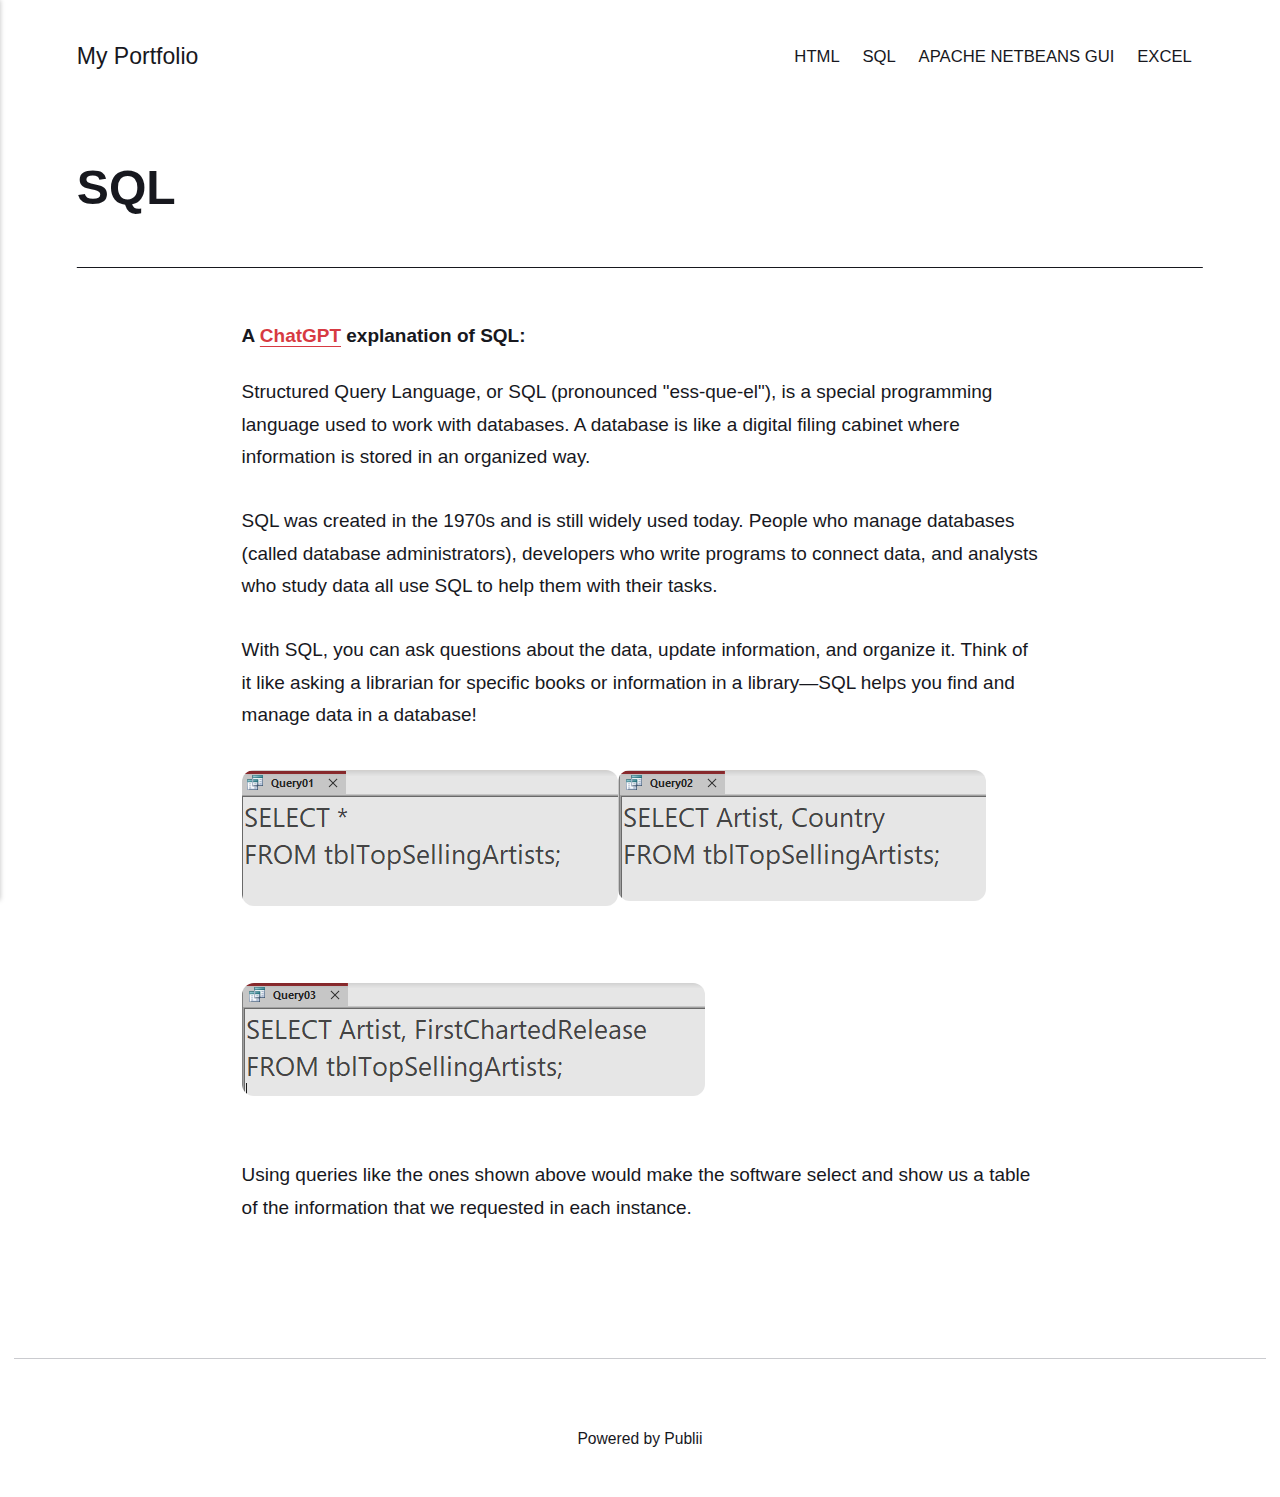
<file: sql.html>
<!DOCTYPE html><html lang="en-gb"><head><meta charset="utf-8"><meta http-equiv="X-UA-Compatible" content="IE=edge"><meta name="viewport" content="width=device-width,initial-scale=1"><title>SQL - My Portfolio</title><meta name="description" content="A ChatGPT explanation of SQL: Structured Query Language, or SQL (pronounced 'ess-que-el'), is a special programming language used to work with databases. A database is like a digital filing cabinet where information is stored in an organized way. SQL was created in the 1970s and&hellip;"><meta name="generator" content="Publii Open-Source CMS for Static Site"><link rel="canonical" href="https://velugqame.github.io/myportfolio/sql.html"><link rel="alternate" type="application/atom+xml" href="https://velugqame.github.io/myportfolio/feed.xml"><link rel="alternate" type="application/json" href="https://velugqame.github.io/myportfolio/feed.json"><meta property="og:title" content="SQL"><meta property="og:site_name" content="My Portfolio"><meta property="og:description" content="A ChatGPT explanation of SQL: Structured Query Language, or SQL (pronounced 'ess-que-el'), is a special programming language used to work with databases. A database is like a digital filing cabinet where information is stored in an organized way. SQL was created in the 1970s and&hellip;"><meta property="og:url" content="https://velugqame.github.io/myportfolio/sql.html"><meta property="og:type" content="article"><link rel="stylesheet" href="https://velugqame.github.io/myportfolio/assets/css/style.css?v=d01a82cb4ceb34d5d99850dd605e3a26"><script type="application/ld+json">{"@context":"http://schema.org","@type":"Article","mainEntityOfPage":{"@type":"WebPage","@id":"https://velugqame.github.io/myportfolio/sql.html"},"headline":"SQL","datePublished":"2024-10-25T09:47","dateModified":"2024-10-28T12:47","description":"A ChatGPT explanation of SQL: Structured Query Language, or SQL (pronounced 'ess-que-el'), is a special programming language used to work with databases. A database is like a digital filing cabinet where information is stored in an organized way. SQL was created in the 1970s and&hellip;","author":{"@type":"Person","name":"Vel'ugqame Mgudlwa","url":"https://velugqame.github.io/myportfolio/authors/velugqame-mgudlwa/"},"publisher":{"@type":"Organization","name":"Vel'ugqame Mgudlwa"}}</script><noscript><style>img[loading] {
                    opacity: 1;
                }</style></noscript></head><body class="page-template"><header class="top js-header"><a class="logo" href="https://velugqame.github.io/myportfolio/">My Portfolio</a><nav class="navbar js-navbar"><button class="navbar__toggle js-toggle" aria-label="Menu" aria-haspopup="true" aria-expanded="false"><span class="navbar__toggle-box"><span class="navbar__toggle-inner">Menu</span></span></button><ul class="navbar__menu"><li><a href="https://velugqame.github.io/myportfolio/the-real-work.html" target="_self">HTML</a></li><li class="active"><a href="https://velugqame.github.io/myportfolio/sql.html" target="_self">SQL</a></li><li><a href="https://velugqame.github.io/myportfolio/java.html" target="_self">APACHE NETBEANS GUI</a></li><li><a href="https://velugqame.github.io/myportfolio/excel-functions.html" target="_self">EXCEL</a></li></ul></nav></header><main class="page"><article class="content"><div class="hero hero--noimage"><header class="hero__content"><div class="wrapper"><h1>SQL</h1></div></header></div><div class="entry-wrapper content__entry"><p><strong>A <a href="https://chatgpt.com/" target="_blank" rel="noopener noreferrer">ChatGPT</a> explanation of SQL:</strong></p><p>Structured Query Language, or SQL (pronounced "ess-que-el"), is a special programming language used to work with databases. A database is like a digital filing cabinet where information is stored in an organized way.<br><br>SQL was created in the 1970s and is still widely used today. People who manage databases (called database administrators), developers who write programs to connect data, and analysts who study data all use SQL to help them with their tasks.<br><br>With SQL, you can ask questions about the data, update information, and organize it. Think of it like asking a librarian for specific books or information in a library—SQL helps you find and manage data in a database! </p><figure class="post__image"><img src="https://velugqame.github.io/myportfolio/media/posts/9/Screenshot-2024-05-13-123628.png" alt="SQL 1" width="376" height="136" sizes="(max-width: 1920px) 100vw, 1920px" srcset="https://velugqame.github.io/myportfolio/media/posts/9/responsive/Screenshot-2024-05-13-123628-xs.png 640w, https://velugqame.github.io/myportfolio/media/posts/9/responsive/Screenshot-2024-05-13-123628-sm.png 768w, https://velugqame.github.io/myportfolio/media/posts/9/responsive/Screenshot-2024-05-13-123628-md.png 1024w, https://velugqame.github.io/myportfolio/media/posts/9/responsive/Screenshot-2024-05-13-123628-lg.png 1366w, https://velugqame.github.io/myportfolio/media/posts/9/responsive/Screenshot-2024-05-13-123628-xl.png 1600w, https://velugqame.github.io/myportfolio/media/posts/9/responsive/Screenshot-2024-05-13-123628-2xl.png 1920w"></figure><figure class="post__image"><img loading="lazy" src="https://velugqame.github.io/myportfolio/media/posts/9/Screenshot-2024-05-13-123654.png" alt="" width="368" height="131" sizes="(max-width: 1920px) 100vw, 1920px" srcset="https://velugqame.github.io/myportfolio/media/posts/9/responsive/Screenshot-2024-05-13-123654-xs.png 640w, https://velugqame.github.io/myportfolio/media/posts/9/responsive/Screenshot-2024-05-13-123654-sm.png 768w, https://velugqame.github.io/myportfolio/media/posts/9/responsive/Screenshot-2024-05-13-123654-md.png 1024w, https://velugqame.github.io/myportfolio/media/posts/9/responsive/Screenshot-2024-05-13-123654-lg.png 1366w, https://velugqame.github.io/myportfolio/media/posts/9/responsive/Screenshot-2024-05-13-123654-xl.png 1600w, https://velugqame.github.io/myportfolio/media/posts/9/responsive/Screenshot-2024-05-13-123654-2xl.png 1920w"></figure><figure class="post__image"><img loading="lazy" style="color: var(--text-primary-color); font-family: var(--editor-font-family); font-size: inherit; font-weight: var(--font-weight-normal); outline: 3px solid rgba(var(--color-primary-rgb), 0.55) !important;" src="https://velugqame.github.io/myportfolio/media/posts/9/Screenshot-2024-05-13-123709-2.png" alt="" width="463" height="113" sizes="(max-width: 1920px) 100vw, 1920px" srcset="https://velugqame.github.io/myportfolio/media/posts/9/responsive/Screenshot-2024-05-13-123709-2-xs.png 640w, https://velugqame.github.io/myportfolio/media/posts/9/responsive/Screenshot-2024-05-13-123709-2-sm.png 768w, https://velugqame.github.io/myportfolio/media/posts/9/responsive/Screenshot-2024-05-13-123709-2-md.png 1024w, https://velugqame.github.io/myportfolio/media/posts/9/responsive/Screenshot-2024-05-13-123709-2-lg.png 1366w, https://velugqame.github.io/myportfolio/media/posts/9/responsive/Screenshot-2024-05-13-123709-2-xl.png 1600w, https://velugqame.github.io/myportfolio/media/posts/9/responsive/Screenshot-2024-05-13-123709-2-2xl.png 1920w"></figure><p>Using queries like the ones shown above would make the software select and show us a table of the information that we requested in each instance.</p><p> </p></div></article></main><footer class="footer"><div class="wrapper"><div class="footer__copyright"><p>Powered by Publii</p></div><button onclick="backToTopFunction()" id="backToTop" class="footer__bttop" aria-label="Back to top" title="Back to top"><svg width="20" height="20"><use xlink:href="https://velugqame.github.io/myportfolio/assets/svg/svg-map.svg#toparrow"/></svg></button></div></footer><script defer="defer" src="https://velugqame.github.io/myportfolio/assets/js/scripts.min.js?v=ffcbea6c02c8178d10092962b235a5b0"></script><script>window.publiiThemeMenuConfig={mobileMenuMode:'sidebar',animationSpeed:300,submenuWidth: 'auto',doubleClickTime:500,mobileMenuExpandableSubmenus:true,relatedContainerForOverlayMenuSelector:'.top'};</script><script>var images = document.querySelectorAll('img[loading]');
        for (var i = 0; i < images.length; i++) {
            if (images[i].complete) {
                images[i].classList.add('is-loaded');
            } else {
                images[i].addEventListener('load', function () {
                    this.classList.add('is-loaded');
                }, false);
            }
        }</script></body></html>
</file>
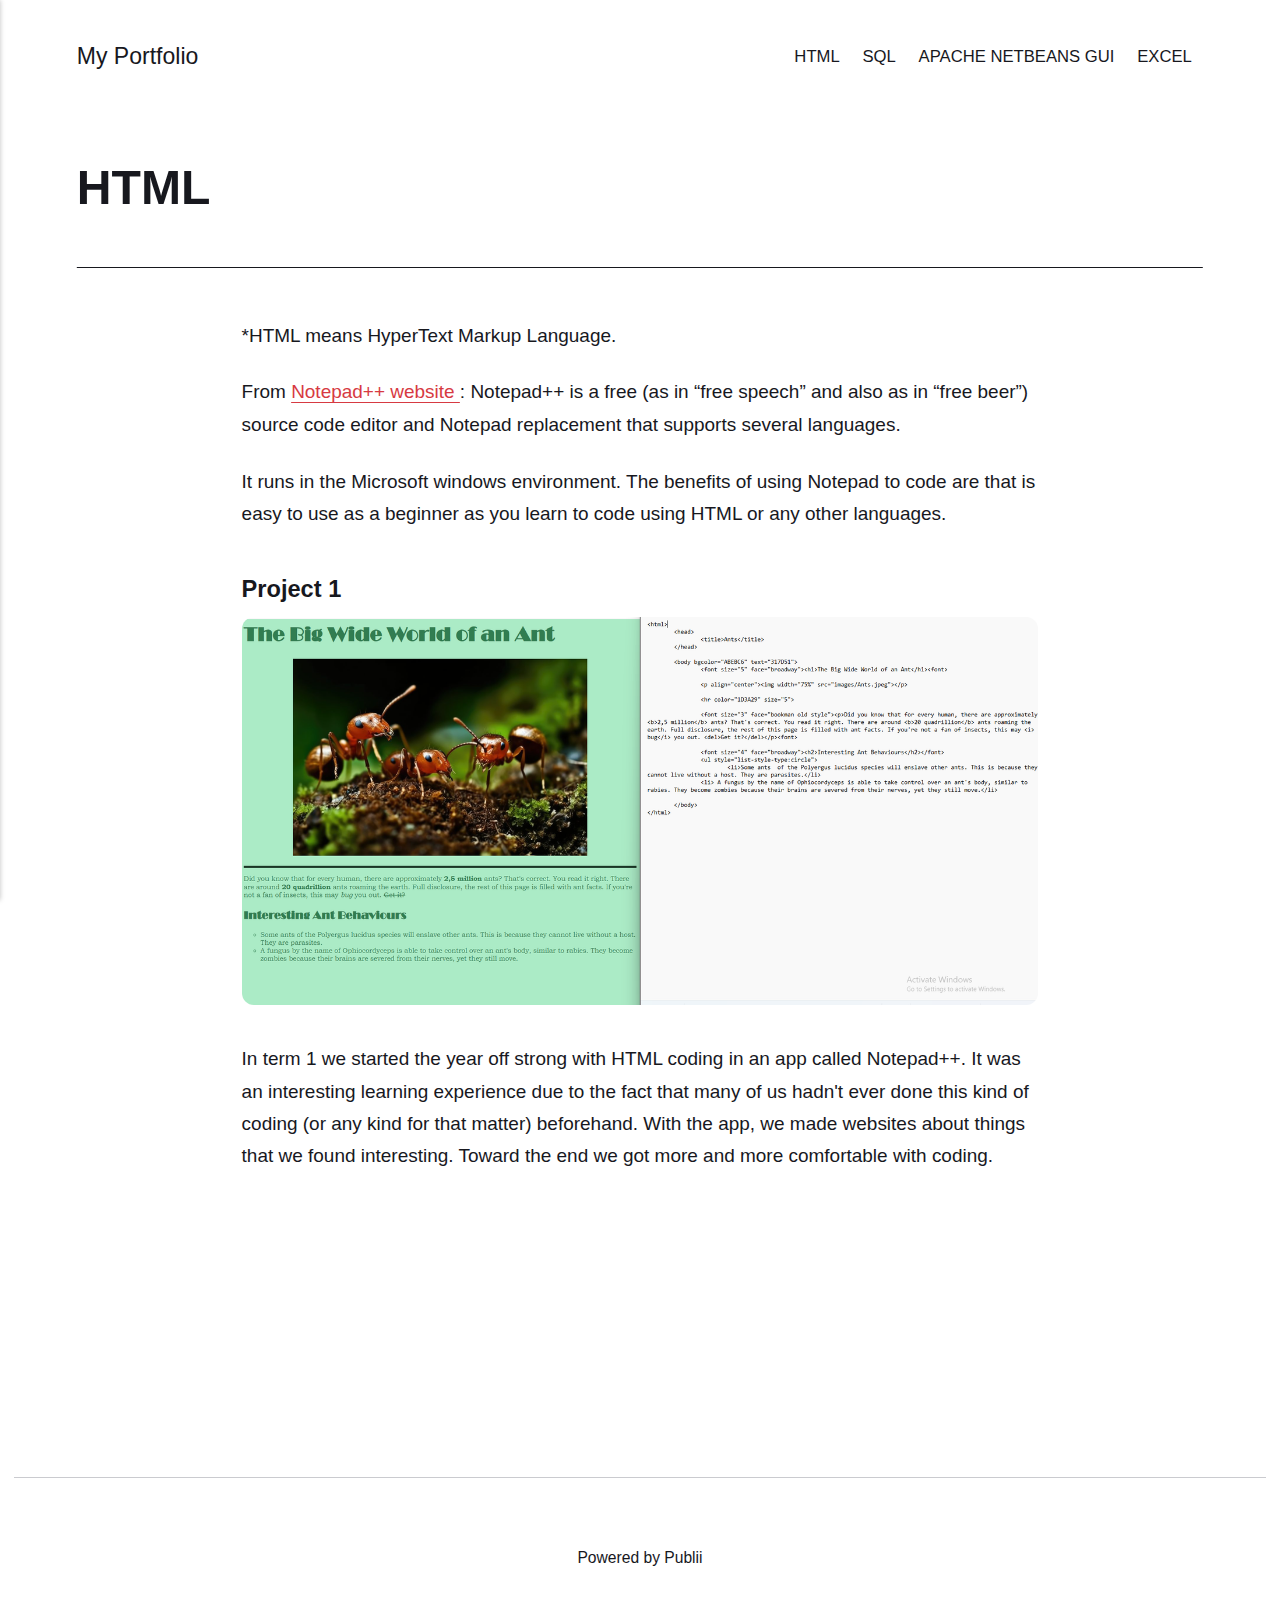
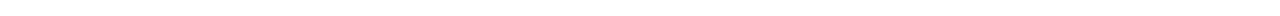
<file: the-real-work.html>
<!DOCTYPE html><html lang="en-gb"><head><meta charset="utf-8"><meta http-equiv="X-UA-Compatible" content="IE=edge"><meta name="viewport" content="width=device-width,initial-scale=1"><title>HTML - My Portfolio</title><meta name="description" content="*HTML means HyperText Markup Language. From Notepad++ website : Notepad++ is a free (as in “free speech” and also as in “free beer”) source code editor and Notepad replacement that supports several languages. It runs in the Microsoft windows environment. The benefits of using Notepad&hellip;"><meta name="generator" content="Publii Open-Source CMS for Static Site"><link rel="canonical" href="https://velugqame.github.io/myportfolio/the-real-work.html"><link rel="alternate" type="application/atom+xml" href="https://velugqame.github.io/myportfolio/feed.xml"><link rel="alternate" type="application/json" href="https://velugqame.github.io/myportfolio/feed.json"><meta property="og:title" content="HTML"><meta property="og:site_name" content="My Portfolio"><meta property="og:description" content="*HTML means HyperText Markup Language. From Notepad++ website : Notepad++ is a free (as in “free speech” and also as in “free beer”) source code editor and Notepad replacement that supports several languages. It runs in the Microsoft windows environment. The benefits of using Notepad&hellip;"><meta property="og:url" content="https://velugqame.github.io/myportfolio/the-real-work.html"><meta property="og:type" content="article"><link rel="stylesheet" href="https://velugqame.github.io/myportfolio/assets/css/style.css?v=d01a82cb4ceb34d5d99850dd605e3a26"><script type="application/ld+json">{"@context":"http://schema.org","@type":"Article","mainEntityOfPage":{"@type":"WebPage","@id":"https://velugqame.github.io/myportfolio/the-real-work.html"},"headline":"HTML","datePublished":"2024-10-14T11:55","dateModified":"2024-10-25T10:52","description":"*HTML means HyperText Markup Language. From Notepad++ website : Notepad++ is a free (as in “free speech” and also as in “free beer”) source code editor and Notepad replacement that supports several languages. It runs in the Microsoft windows environment. The benefits of using Notepad&hellip;","author":{"@type":"Person","name":"Vel'ugqame Mgudlwa","url":"https://velugqame.github.io/myportfolio/authors/velugqame-mgudlwa/"},"publisher":{"@type":"Organization","name":"Vel'ugqame Mgudlwa"}}</script><noscript><style>img[loading] {
                    opacity: 1;
                }</style></noscript></head><body class="page-template"><header class="top js-header"><a class="logo" href="https://velugqame.github.io/myportfolio/">My Portfolio</a><nav class="navbar js-navbar"><button class="navbar__toggle js-toggle" aria-label="Menu" aria-haspopup="true" aria-expanded="false"><span class="navbar__toggle-box"><span class="navbar__toggle-inner">Menu</span></span></button><ul class="navbar__menu"><li class="active"><a href="https://velugqame.github.io/myportfolio/the-real-work.html" target="_self">HTML</a></li><li><a href="https://velugqame.github.io/myportfolio/sql.html" target="_self">SQL</a></li><li><a href="https://velugqame.github.io/myportfolio/java.html" target="_self">APACHE NETBEANS GUI</a></li><li><a href="https://velugqame.github.io/myportfolio/excel-functions.html" target="_self">EXCEL</a></li></ul></nav></header><main class="page"><article class="content"><div class="hero hero--noimage"><header class="hero__content"><div class="wrapper"><h1>HTML</h1></div></header></div><div class="entry-wrapper content__entry"><p>*HTML means HyperText <span tabindex="0" role="tooltip"><span class="c5aZPb" tabindex="0" role="button" data-enable-toggle-animation="true" data-extra-container-classes="ZLo7Eb" data-hover-hide-delay="1000" data-hover-open-delay="500" data-send-open-event="true" data-theme="0" data-width="250" data-ved="2ahUKEwjtvrO8iKmJAxXGUEEAHcfELgEQmpgGegQILBAD"><span class="JPfdse" data-bubble-link="" data-segment-text="Markup">Markup</span></span></span> Language.</p><p>From <a href="https://notepad-plus-plus.org/" target="_blank" rel="noopener noreferrer">Notepad++ website </a>: Notepad++ is a free (as in “free speech” and also as in “free beer”) source code editor and Notepad replacement that supports several languages.</p><p>It runs in the Microsoft windows environment. The benefits of using Notepad to code are that is easy to use as a beginner as you learn to code using HTML or any other languages.</p><h4>Project 1 </h4><figure class="post__image"><img loading="lazy" src="https://velugqame.github.io/myportfolio/media/posts/5/Screenshot-2024-02-02-102715.png" alt="ANT WEBSITE" width="1909" height="928" sizes="(max-width: 1920px) 100vw, 1920px" srcset="https://velugqame.github.io/myportfolio/media/posts/5/responsive/Screenshot-2024-02-02-102715-xs.png 640w, https://velugqame.github.io/myportfolio/media/posts/5/responsive/Screenshot-2024-02-02-102715-sm.png 768w, https://velugqame.github.io/myportfolio/media/posts/5/responsive/Screenshot-2024-02-02-102715-md.png 1024w, https://velugqame.github.io/myportfolio/media/posts/5/responsive/Screenshot-2024-02-02-102715-lg.png 1366w, https://velugqame.github.io/myportfolio/media/posts/5/responsive/Screenshot-2024-02-02-102715-xl.png 1600w, https://velugqame.github.io/myportfolio/media/posts/5/responsive/Screenshot-2024-02-02-102715-2xl.png 1920w"></figure>In term 1 we started the year off strong with HTML coding in an app called Notepad++. It was an interesting learning experience due to the fact that many of us hadn't ever done this kind of coding (or any kind for that matter) beforehand. With the app, we made websites about things that we found interesting. Toward the end we got more and more comfortable with coding.<p></p><p> </p><p> </p><p> </p><p> </p></div></article></main><footer class="footer"><div class="wrapper"><div class="footer__copyright"><p>Powered by Publii</p></div><button onclick="backToTopFunction()" id="backToTop" class="footer__bttop" aria-label="Back to top" title="Back to top"><svg width="20" height="20"><use xlink:href="https://velugqame.github.io/myportfolio/assets/svg/svg-map.svg#toparrow"/></svg></button></div></footer><script defer="defer" src="https://velugqame.github.io/myportfolio/assets/js/scripts.min.js?v=ffcbea6c02c8178d10092962b235a5b0"></script><script>window.publiiThemeMenuConfig={mobileMenuMode:'sidebar',animationSpeed:300,submenuWidth: 'auto',doubleClickTime:500,mobileMenuExpandableSubmenus:true,relatedContainerForOverlayMenuSelector:'.top'};</script><script>var images = document.querySelectorAll('img[loading]');
        for (var i = 0; i < images.length; i++) {
            if (images[i].complete) {
                images[i].classList.add('is-loaded');
            } else {
                images[i].addEventListener('load', function () {
                    this.classList.add('is-loaded');
                }, false);
            }
        }</script></body></html>
</file>
